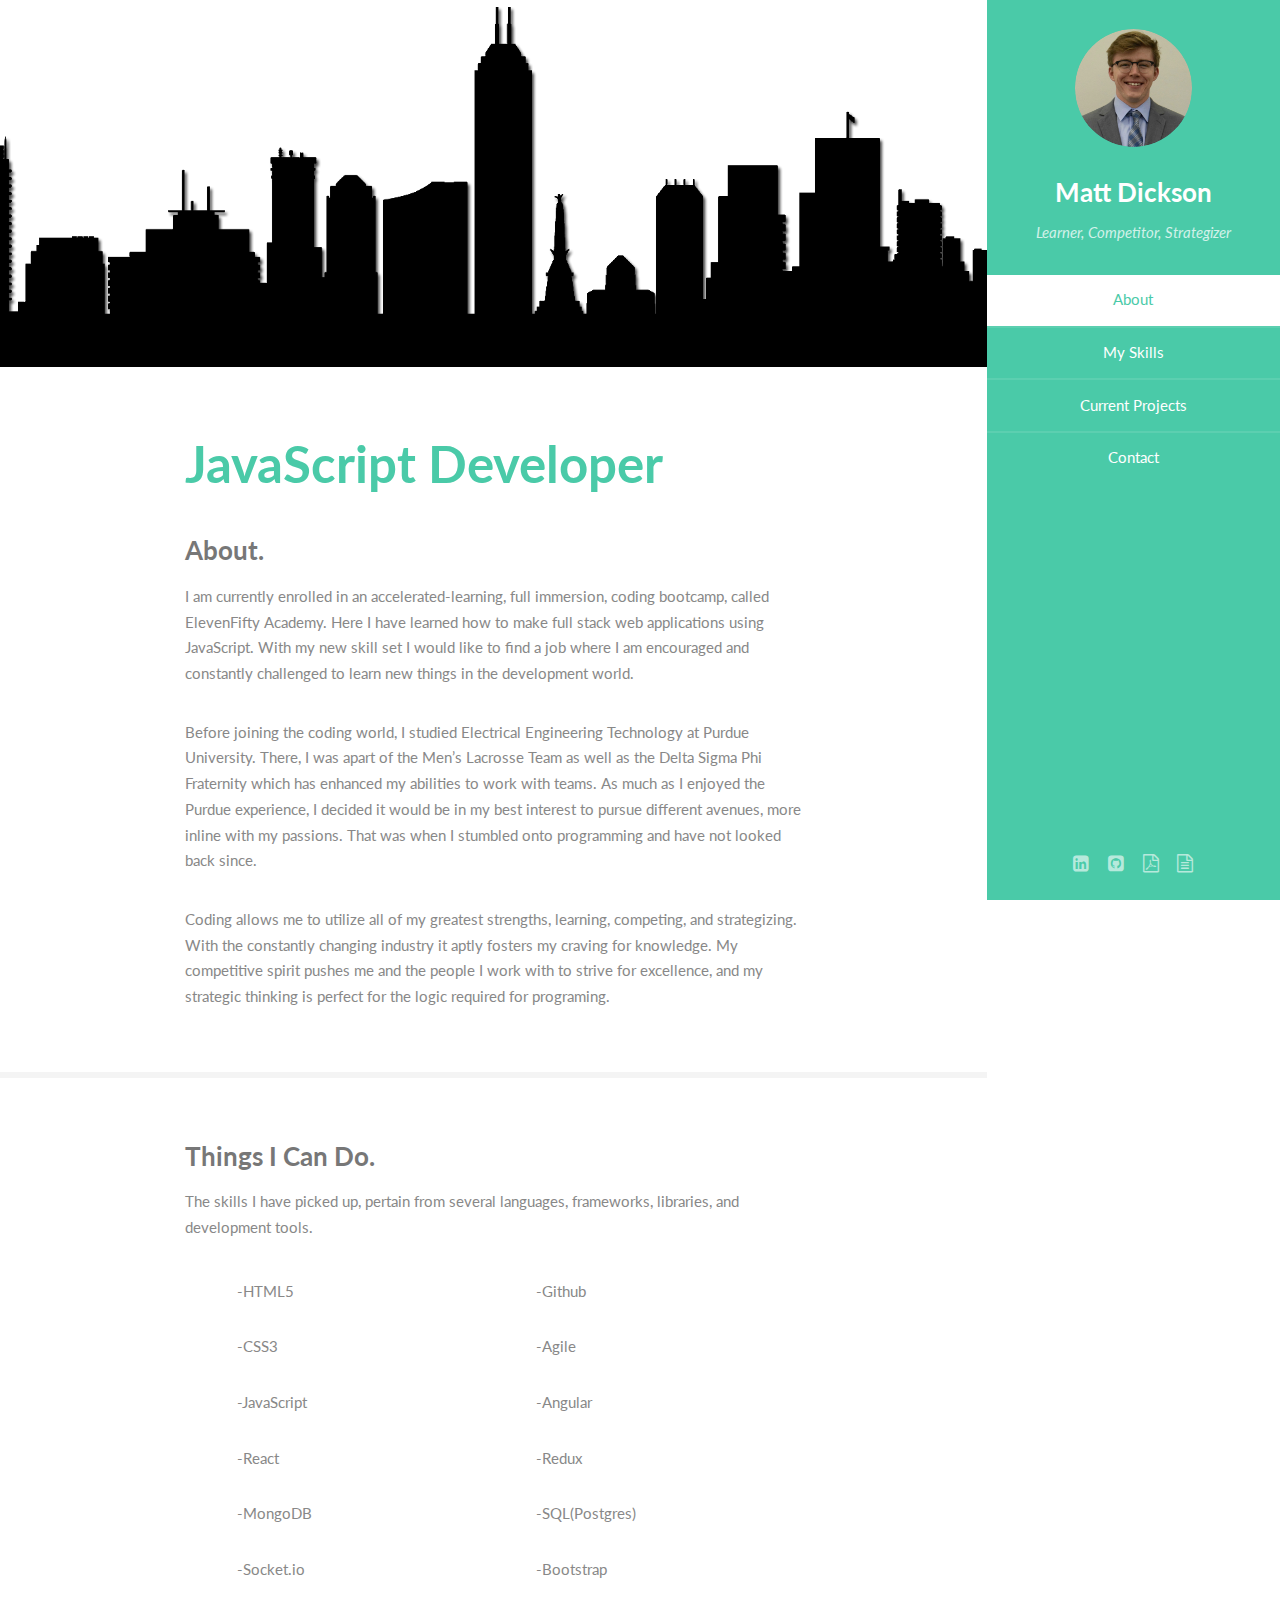
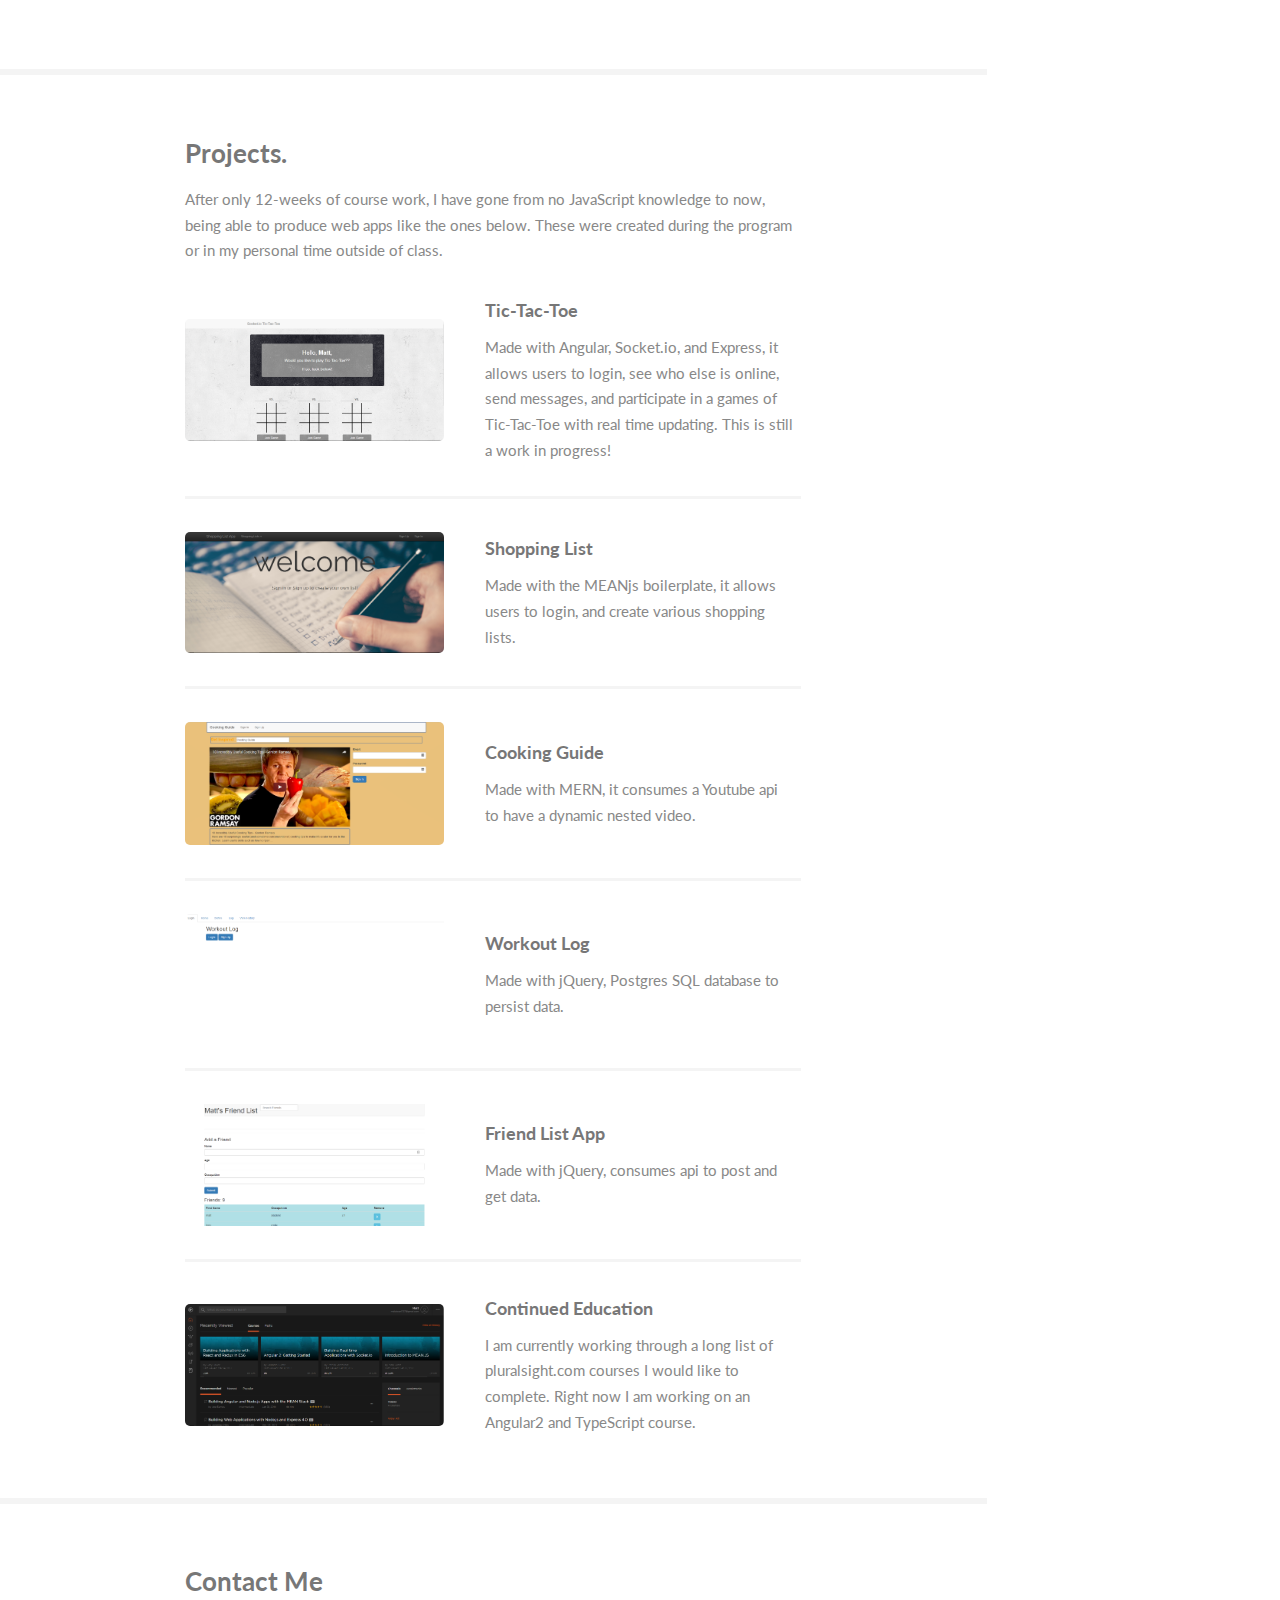
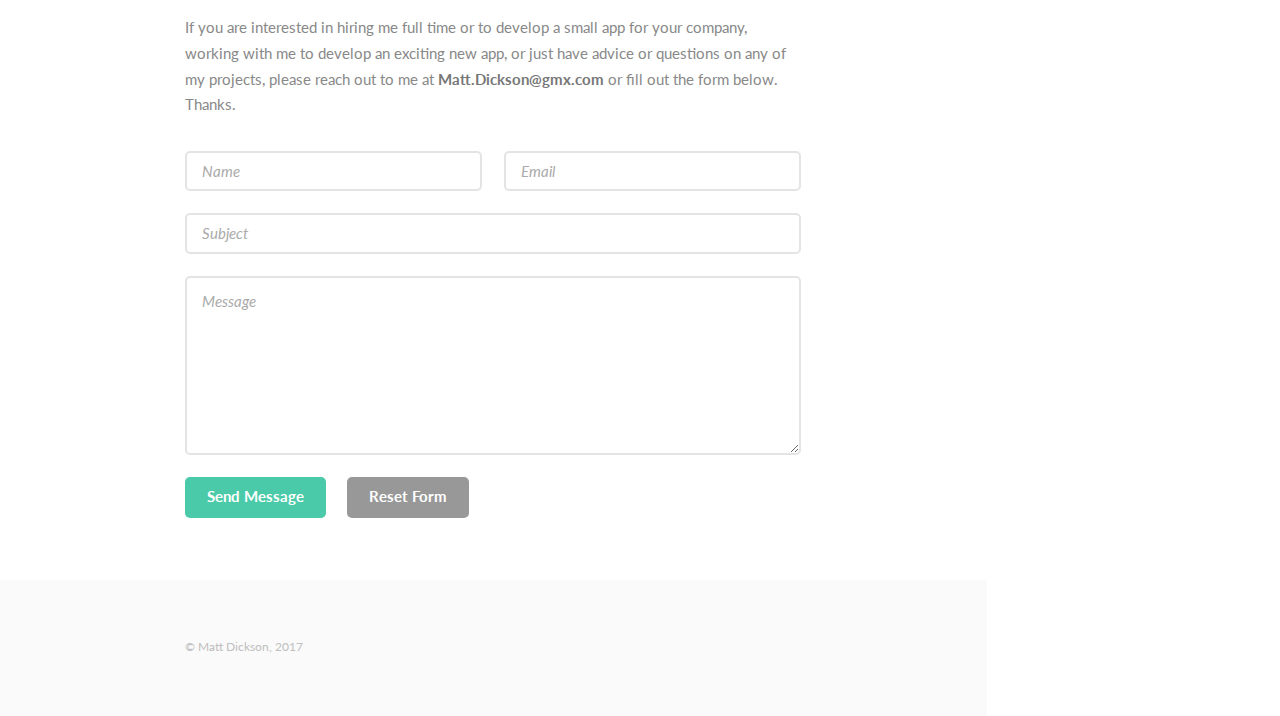
<file: index.html>
<!DOCTYPE HTML>

<html>
	<head>
		<title>Matt's Portfolio</title>
		<meta charset="utf-8" />
		<meta name="viewport" content="width=device-width, initial-scale=1" />
		<!--[if lte IE 8]><script src="assets/js/ie/html5shiv.js"></script><![endif]-->
		<link rel="stylesheet" href="assets/css/main.css" />
		<!--[if lte IE 8]><link rel="stylesheet" href="assets/css/ie8.css" /><![endif]-->
	</head>
	<body>

		<!-- Header -->
			<section id="header">
				<header>
					<span class="image avatar"><img src="img/profile4.jpg" alt="" /></span>
					<h1 id="logo"><a href="#">Matt Dickson</a></h1>
					<p>Learner, Competitor, Strategizer</p>
				</header>
				<nav id="nav">
					<ul>

						<li><a href="#one">About</a></li>
						<li><a href="#two">My Skills</a></li>
						<li><a href="#three">Current Projects</a></li>
						<li><a href="#four">Contact</a></li>

					</ul>
				</nav>
				<footer>
					<ul class="icons">
						<li><a href="https://www.linkedin.com/in/matt-dickson/" target="_blank" class="icon fa-linkedin-square"><span class="label">linkedin</span></a></li>
						<li><a href="https://github.com/dattmickson" target="_blank" class="icon fa-github-square"><span class="label">Github</span></a></li>
						<li><a href="resume/MattDicksonResume%20(1).pdf" target="_blank" class="icon fa-file-pdf-o"><span class="label">Resume</span></a></li>
						<li><a href="resume/MattDicksonDISC.pdf" target="_blank" class="icon fa-file-text-o"><span class="label">DISC</span></a></li>
					</ul>
				</footer>
			</section>

		<!-- Wrapper -->
			<div id="wrapper">

				<!-- Main -->
					<div id="main">

						<!-- One -->
							<section id="one">
								<div class="container">
									<header class="major">
										<h2>JavaScript Developer</h2>
									</header>
									<h3>About.</h3>
									<p> 
									I am currently enrolled in an accelerated-learning, full immersion, coding bootcamp, called ElevenFifty Academy. Here I have learned how to make full stack web applications using JavaScript. With my new skill set I would like to find a job where I am encouraged and constantly challenged to learn new things in the development world. 
									</p>
									<p>Before joining the coding world, I studied Electrical Engineering Technology at Purdue University. There, I was apart of the Men’s Lacrosse Team as well as the Delta Sigma Phi Fraternity which has enhanced my abilities to work with teams. As much as I enjoyed the Purdue experience, I decided it would be in my best interest to pursue different avenues, more inline with my passions. That was when I stumbled onto programming and have not looked back since. </p>
									<p>Coding allows me to utilize all of my greatest strengths, learning, competing, and strategizing. With the constantly changing industry it aptly fosters my craving for knowledge. My competitive spirit pushes me and the people I work with to strive for excellence, and my strategic thinking is perfect for the logic required for programing.  </p>
									<!-- <button class="newBtn">Resume</button><button class="newBtn">DISC</button> -->
								</div>
							</section>

						<!-- Two -->
							<section id="two">
								<div class="container">
									<h3>Things I Can Do.</h3>
									<p>The skills I have picked up, pertain from several languages, frameworks, libraries, and development tools.</p>
									<ul class="feature-icons">
										<li>-HTML5</li> 
										<li>-Github</li> <!-- class="fa-github" -->
										<li>-CSS3</li> <!-- class="fa-css3" -->
										<li>-Agile</li> <!-- class="fa-slack" -->
										<li>-JavaScript</li>
										<li>-Angular</li>
										<li>-React</li>
										<li>-Redux</li>
										<li>-MongoDB</li>
										<li>-SQL(Postgres)</li>
										<li>-Socket.io</li>
										<li>-Bootstrap</li>

									</ul>
								</div>
							</section>

						<!-- Three -->
							<section id="three">
								<div class="container">
									<h3>Projects.</h3>
									<p>After only 12-weeks of course work, I have gone from no JavaScript knowledge to now, being able to produce web apps like the ones below. These were created during the program or in my personal time outside of class.</p>
									<div class="features">
										<article>
											<a href="https://secret-castle-86154.herokuapp.com" target="_blank" class="image"><img src="img/tic-tac-toe.PNG" alt="" /></a>
											<div class="inner">
												<h4>Tic-Tac-Toe</h4>
												<p>Made with Angular, Socket.io, and Express, it allows users to login, see who else is online, send messages, and participate in a games of Tic-Tac-Toe with real time updating. This is still a work in progress!</p>
											</div>
										</article>
										<article>
											<a href="http://team-js-mta.herokuapp.com/" target="_blank" class="image"><img src="img/shoppingList.PNG" alt="" /></a>
											<div class="inner">
												<h4>Shopping List</h4>
												<p>Made with the MEANjs boilerplate, it allows users to login, and create various shopping lists.</p>
											</div>
										</article>
										<article>
											<a href="https://desolate-gorge-38515.herokuapp.com" target="_blank" class="image"><img src="img/cookingGuide.PNG" alt="" /></a>
											<div class="inner">
												<h4>Cooking Guide</h4>
												<p>Made with MERN, it consumes a Youtube api to have a dynamic nested video.</p>
											</div>
										</article>
										<!-- <article>
											<a href="store/index.html" target="_blank" class="image"><img src="img/lacrosse.jpg" alt="" /></a>
											<div class="inner">
												<h4>Store Front Design</h4>
												<p>Made with html and css only, is a wireframe template for a lacrosse equipment store.</p>
											</div>
										</article> -->
										<article>
											<a href="https://best-workout-log-everr.herokuapp.com/" target="_blank" class="image"><img src="img/workoutLog.PNG" alt="" /></a>
											<div class="inner">
												<h4>Workout Log</h4>
												<p>Made with jQuery, Postgres SQL database to persist data.</p>
											</div>
										</article>
										<article>
											<a href="http://matts-friendlistapp.herokuapp.com/" target="_blank" class="image"><img src="img/FriendListApp.PNG" alt="" /></a>
											<div class="inner">
												<h4>Friend List App</h4>
												<p>Made with jQuery, consumes api to post and get data.</p>
											</div>
										</article>
										<article>
											<a href="#" class="image"><img src="img/pluralsight.PNG" alt="" /></a>
											<div class="inner">
												<h4>Continued Education</h4>
												<p>I am currently working through a long list of pluralsight.com courses I would like to complete. Right now I am working on an Angular2 and TypeScript course.</p>
											</div>
										</article>
									</div>
								</div>
							</section>

						<!-- Four -->
							<section id="four">
								<div class="container">
									<h3>Contact Me</h3>
									<p>If you are interested in hiring me full time or to develop a small app for your company, working with me to develop an exciting new app, or just have advice or questions on any of my projects, please reach out to me at <strong>Matt.Dickson@gmx.com</strong> or fill out the form below. Thanks.</p>
									<form method="POST" action="https://formspree.io/mdickson1737@gmail.com">
										<div class="row uniform">
											<div class="6u 12u(xsmall)"><input type="text" name="name" id="name" placeholder="Name" /></div>
											<div class="6u 12u(xsmall)"><input type="email" name="email" id="email" placeholder="Email" /></div>
										</div>
										<div class="row uniform">
											<div class="12u"><input type="text" name="subject" id="subject" placeholder="Subject" /></div>
										</div>
										<div class="row uniform">
											<div class="12u"><textarea name="message" id="message" placeholder="Message" rows="6"></textarea></div>
										</div>
										<div class="row uniform">
											<div class="12u">
												<ul class="actions">
													<li><input type="submit" class="special" value="Send Message" /></li>
													<li><input type="reset" value="Reset Form" /></li>
												</ul>
											</div>
										</div>
									</form>
								</div>
							</section>
					</div>

				<!-- Footer -->
					<section id="footer">
						<div class="container">
							<ul class="copyright">
								<li>&copy; Matt Dickson, 2017</li>
							</ul>
						</div>
					</section>

			</div>

		<!-- Scripts -->
			<script src="assets/js/jquery.min.js"></script>
			<script src="assets/js/jquery.scrollzer.min.js"></script>
			<script src="assets/js/jquery.scrolly.min.js"></script>
			<script src="assets/js/skel.min.js"></script>
			<script src="assets/js/util.js"></script>
			<!--[if lte IE 8]><script src="assets/js/ie/respond.min.js"></script><![endif]-->
			<script src="assets/js/main.js"></script>

	</body>
</html>
</file>
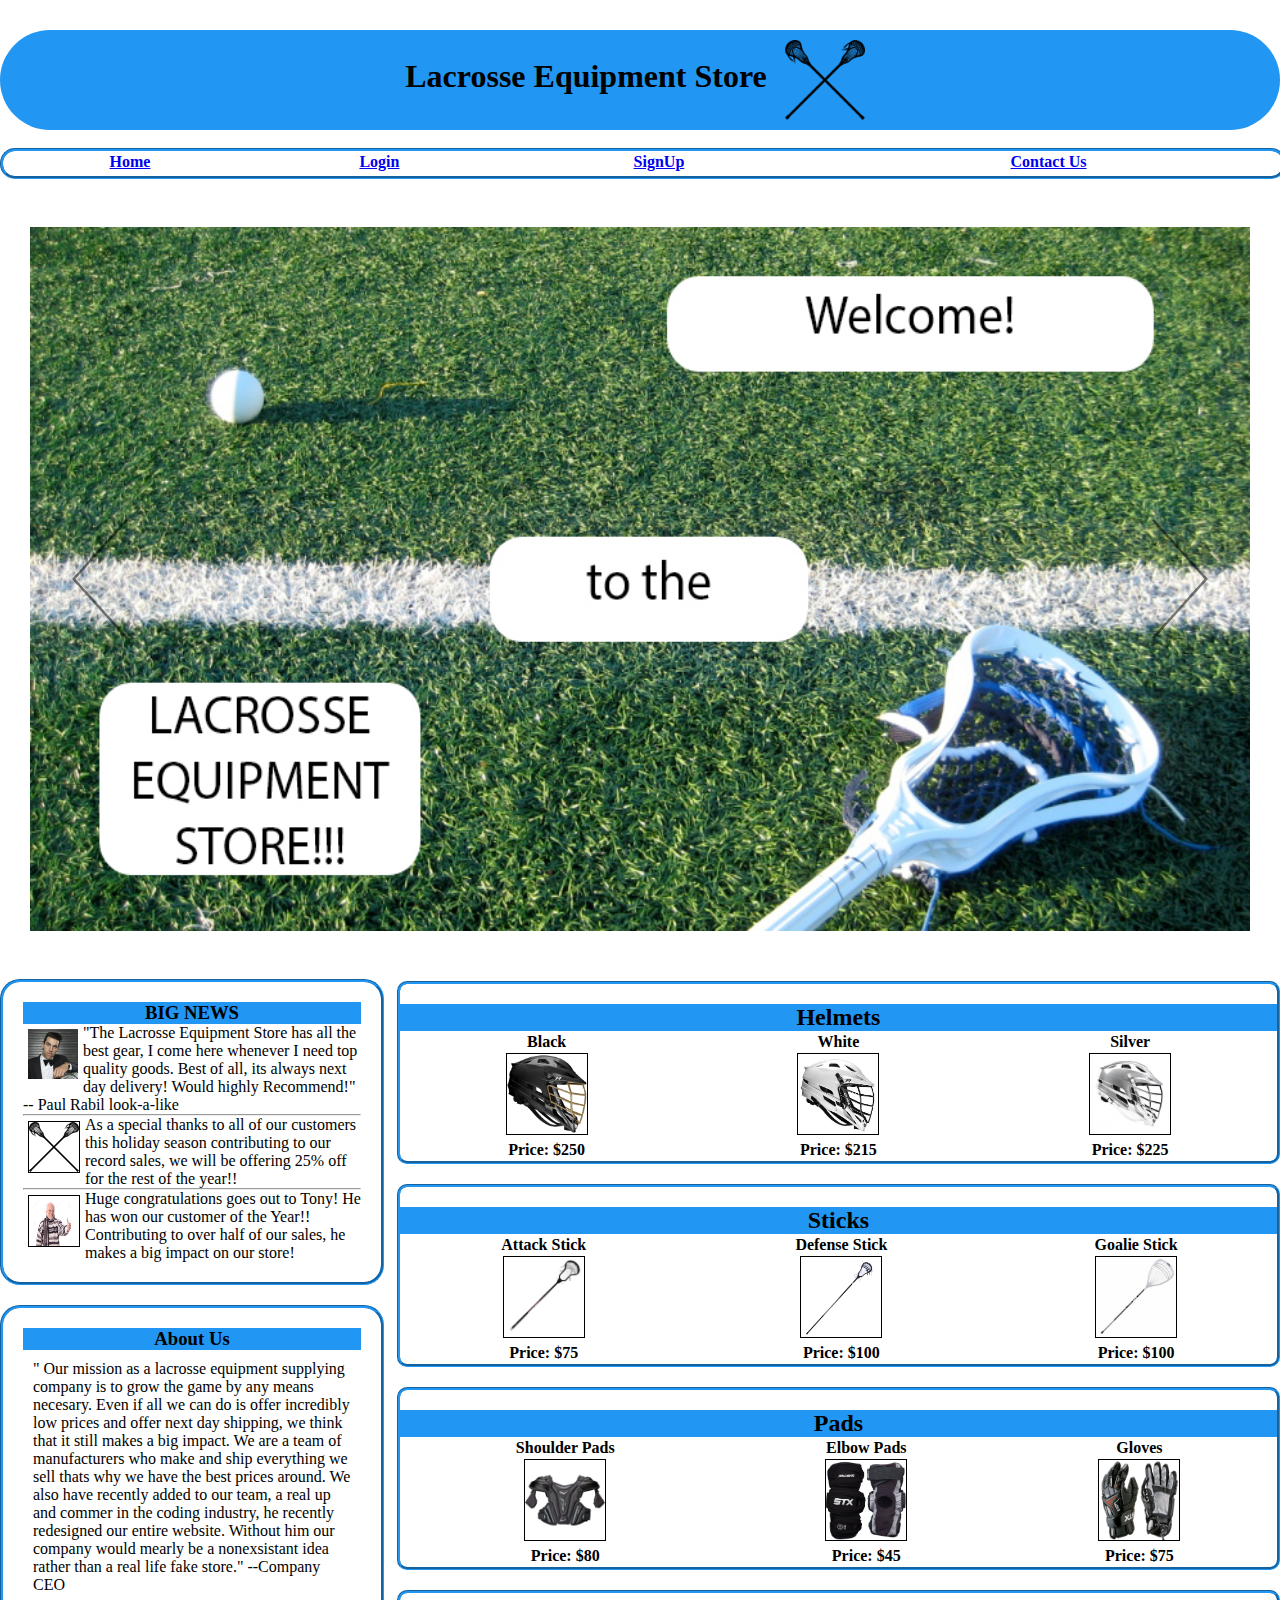
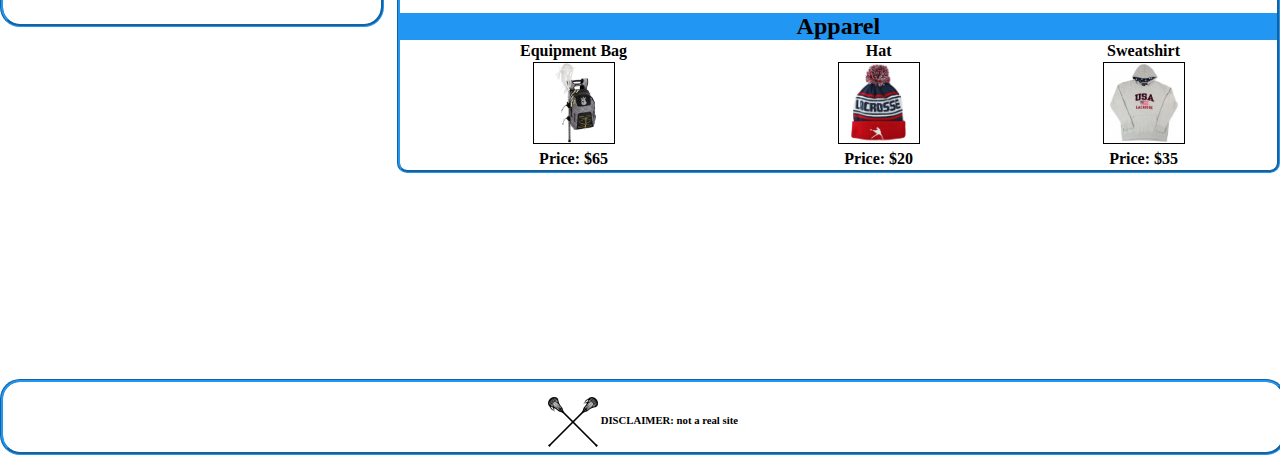
<file: store/index.html>
<!DOCTYPE html>
<html>
<head>
	
	<title>Lax Store</title>
	<link rel="stylesheet" type="text/css" href="main.css">
	<script type="text/javascript" src="js/jquery-2.1.3.min.js"></script>
    <script type="text/javascript" src="js/cycle2.js"></script>
<!-- 	<script type="text/javascript" src="index.js"></script>
 -->	
 	<!-- <script src="http://ajax.googleapis.com/ajax/libs/jquery/1.8.3/jquery.min.js"></script>
	<script src="responsiveslides.js"></script> -->

</head>
<body>
	
	<!-- banner-->
	<header id="header">
		
		<!--title-->

			<h1 id="headerName" >Lacrosse Equipment Store
				<img id="logo" src="img/logo1.png"/>
			</h1>	

	</header>

	<br/>
	<!--nav bar-->
	<nav id="nav">
		
		<table id="navTable">
			<tr>
				<th><a href="index.html">Home</a></th>
				<th><a href="pages/login.html">Login</a></th>
				<th><a href="pages/signUp.html">SignUp</a></th>
				<th><a href="pages/contact.html">Contact Us</a></th>
			</tr>
		</table>

		<!-- <div id="nav1">
			<a href="">HTML</a>
			<a href="">CSS</a>
			<a href="">JavaS</a>
			<a href="">jQuery</a>
		</div> -->
	</nav>

	<br/>

	<!--specials, roll through pictures-->
	<section id="mainArea">
		<!-- <button id="button1"></button>
		<img  id="mainPic" src="img/main.jpg" align="middle"/>
		<button id="button2"></button> -->

		<!-- <ul class="rslides">
 			<li><img src="img/1.jpg" alt=""></li>
  			<li><img src="img/2.jpg" alt=""></li>
  			<li><img src="img/3.jpg" alt=""></li>
		</ul>
 -->
 		<div id="container">
   			<div id="slideshow" class="cycle-slideshow"
		        data-cycle-fx = "fade"
		        data-cycle-speed = "600"
		        data-cycle-timeout = "3000"
		        data-cycle-pager = "#pager"
		        data-cycle-pager-template = "<a herf='#'><img src='{{src}}' height=100 width=150/>"
		        data-cycle-next = "#next"
		        data-cycle-prev = "#prev"
		        data-cycle-manual-fx = "scrollHorz"
		        data-cycle-manual-speed = "400"
		        data-cycle-pager-fx = "fade">
		        <img src="img/welcome.JPG" alt="">
		        <img src="img/field1.jpg" alt="">
		        <img src="img/hearts.jpg" alt="">
		        <img src="img/main.jpg" alt="">
		        <img src="img/goal.jpg" alt="">
    		</div>
    
    		<div id="pager"></div>
    			<img id="prev" src="img/prev1.svg"/>
    			<img id="next" src="img/next1.svg"/>
		</div>



	</section>

	<!--various items-->
	<section class="itemOptions">
		
		<!--item1-->
		<div id="headSection">
			<table id="heads">
				<caption id="tableTitle"><h2>Helmets</h2></caption>
				<tr>
					<th>Black</th>
					<th>White</th>
					<th>Silver</th>
				</tr>
				<tr>
					<th><a href=""><img  id="item1" src="img/helmet1.gif"></th></a>
					<th><a href=""><img  id="item1" src="img/helmet2.jpg"></th></a>
					<th><a href=""><img  id="item1" src="img/helmet4.jpg"></th></a>
				</tr>
				<tr>
					<th>Price: $250</th>
					<th>Price: $215</th>
					<th>Price: $225</th>
				</tr>
			</table>
		</div>

		<!--item2-->
		<div id="stickSection">
			<table id="heads">
				<caption id="tableTitle"><h2>Sticks</h2></caption>
				<tr>
					<th>Attack Stick</th>
					<th>Defense Stick</th>
					<th>Goalie Stick</th>
				</tr>
				<tr>
					<th><a href=""><img  id="item1" src="img/stick1.jpg"></th></a>
					<th><a href=""><img  id="item1" src="img/stick2.jpg"></th></a>
					<th><a href=""><img  id="item1" src="img/stick3.jpg"></th></a>
				</tr>
				<tr>
					<th>Price: $75</th>
					<th>Price: $100</th>
					<th>Price: $100</th>
				</tr>
			</table>
		</div>
		<!--item3-->
		<div id="padSection">
			<table id="heads">
				<caption id="tableTitle"><h2>Pads</h2></caption>
				<tr>
					<th>Shoulder Pads</th>
					<th>Elbow Pads</th>
					<th>Gloves</th>
				</tr>
				<tr>
					<th><a href=""><img  id="item1" src="img/pad1.jpg"></th></a>
					<th><a href=""><img  id="item1" src="img/pad2.jpg"></th></a>
					<th><a href=""><img  id="item1" src="img/pad3.jpg"></th></a>
				</tr>
				<tr>
					<th>Price: $80</th>
					<th>Price: $45</th>
					<th>Price: $75</th>
				</tr>
			</table>
		</div>
		<!--item4-->
		<div id="apparelSection">
			<table id="heads">
				<caption id="tableTitle"><h2>Apparel</h2></caption>
				<tr>
					<th>Equipment Bag</th>
					<th>Hat</th>
					<th>Sweatshirt</th>
				</tr>
				<tr>
					<th><a href=""><img  id="item1" src="img/ap3.jpg"></th></a>
					<th><a href=""><img  id="item1" src="img/ap1.jpg"></th></a>
					<th><a href=""><img  id="item1" src="img/ap2.jpg"></th></a>
				</tr>
				<tr>
					<th>Price: $65</th>
					<th>Price: $20</th>
					<th>Price: $35</th>
				</tr>
			</table>
		</div>


	</section>

	<br/>

	<!--news-->
	<article>
		
		<section id="news">
			<header id="newsHeader"><h3>BIG NEWS<h3></header>
			<div>
				<img src="img/paulRabil.jpg" id="person" align="left" />
				<p>"The Lacrosse Equipment Store has all the best gear, I come here whenever I need top quality goods. Best of all, its always next day delivery! Would highly Recommend!" 
				-- Paul Rabil look-a-like</p>
			</div>
			<hr/>
			<div>
				<img src="img/logo1.png" id="customer" align="left" />
				<p>As a special thanks to all of our customers this holiday season contributing to our record sales, we will be offering 25% off for the rest of the year!!</p>
			</div>
			<hr/>
			<div>
				<img src="img/tony.jpg" id="customer" align="left" />
				<p>Huge congratulations goes out to Tony! He has won our customer of the Year!! Contributing to over half of our sales, he makes a big impact on our store!</p>
			</div>
			
		</section>
		<section style="margin-top: 20px" id="news">
			<header id="newsHeader"><h3>About Us</h3></header>
			<div style= "margin: 10px"><p>" Our mission as a lacrosse equipment supplying company is to grow the game by any means necesary. Even if all we can do is offer incredibly low prices and offer next day shipping, we think that it still makes a big impact. We are a team of manufacturers who make and ship everything we sell thats why we have the best prices around. We also have recently added to our team, a real up and commer in the coding industry, he recently redesigned our entire website. Without him our company would mearly be a nonexsistant idea rather than a real life fake store." --Company CEO </p></div>
		</section>
	</article>





	<!--footer-->
	<footer align="bottom" id="footer">
		<h6 id="footerName"><img id="footerLogo" style="height: 50px; width: 50px;" src="img/logo1.png">
		DISCLAIMER: not a real site</h6>
	</footer>

	
<!-- js for img slide-->
	<!-- <script>
  		$(function() {
			$(".rslides").responsiveSlides({
			  auto: false,             // Boolean: Animate automatically, true or false
			  speed: 500,            // Integer: Speed of the transition, in milliseconds
			  timeout: 4000,          // Integer: Time between slide transitions, in milliseconds
			  pager: false,           // Boolean: Show pager, true or false
			  nav: true,             // Boolean: Show navigation, true or false
			  random: false,          // Boolean: Randomize the order of the slides, true or false
			  pause: false,           // Boolean: Pause on hover, true or false
			  pauseControls: true,    // Boolean: Pause when hovering controls, true or false
			  prevText: "Previous",   // String: Text for the "previous" button
			  nextText: "Next",       // String: Text for the "next" button
			  maxwidth: "",           // Integer: Max-width of the slideshow, in pixels
			  navContainer: "",       // Selector: Where controls should be appended to, default is after the 'ul'
			  manualControls: "",     // Selector: Declare custom pager navigation
			  namespace: "centered-btns",   // String: Change the default namespace used

			  before: function(){},   // Function: Before callback
			  after: function(){}     // Function: After callback
			});  		
		});
	</script> -->


</body>
</html>
</file>
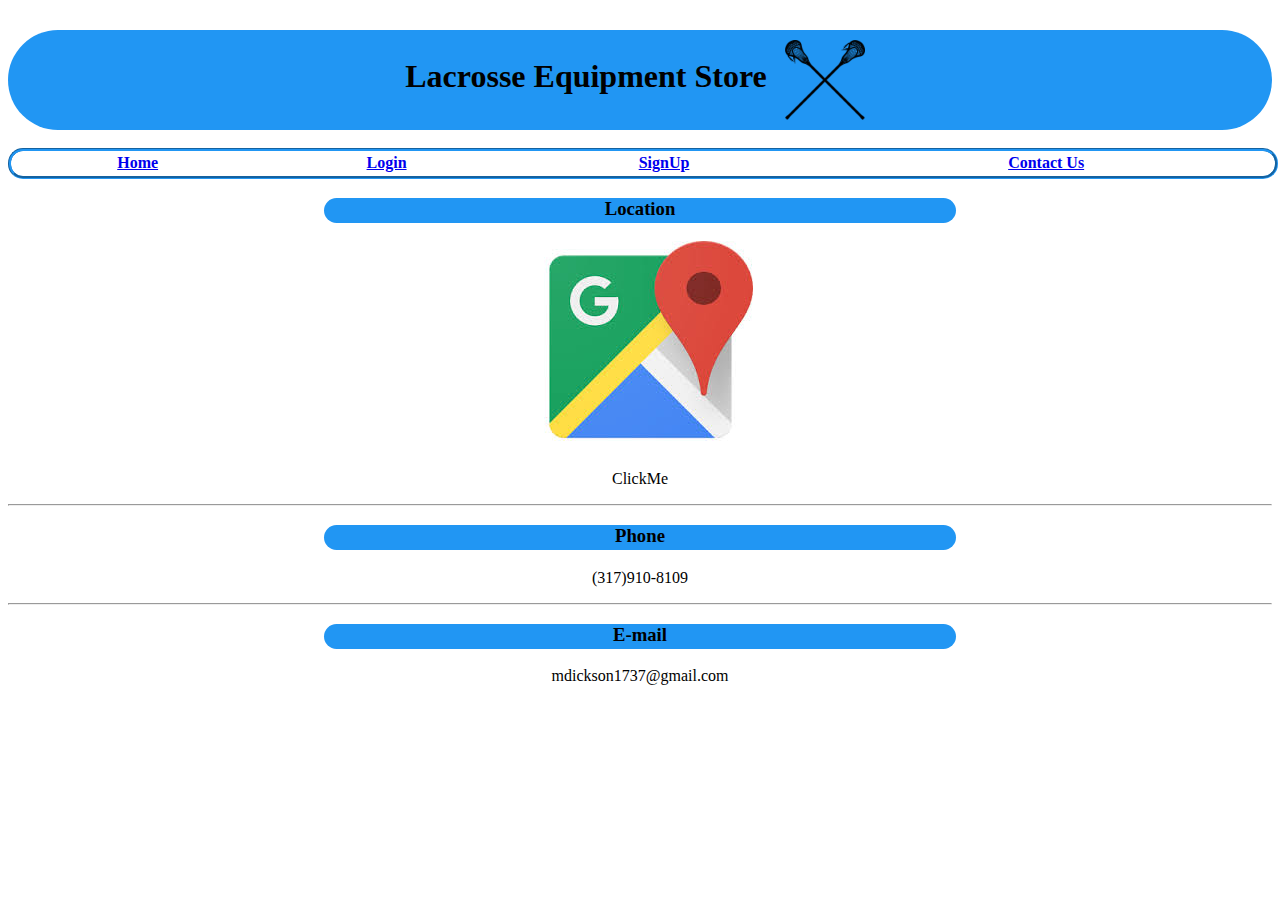
<file: pages/contact.html>
<!DOCTYPE html>
<html>
<head>
	<title>Login</title>
	<link rel="stylesheet" type="text/css" href="contact.css">
</head>
<body>
	<header id="header">
		
		<!--title-->

			<h1 id="headerName" >Lacrosse Equipment Store
				<img id="logo" src="../img/logo1.png"/>
			</h1>	

	</header>

	<br/>
	<!--nav bar-->
	<nav id="nav">
		
		<table id="navTable">
			<tr>
				<th><a href="../index.html">Home</a></th>
				<th><a href="login.html">Login</a></th>
				<th><a href="signUp.html">SignUp</a></th>
				<th><a href="contact.html">Contact Us</a></th>
			</tr>
		</table>

		<!-- <div id="nav1">
			<a href="">HTML</a>
			<a href="">CSS</a>
			<a href="">JavaS</a>
			<a href="">jQuery</a>
		</div> -->
	</nav>

	<div align="center">
		<h3 id="contactHeader">Location</h3>
		<figure>
			<a href="https://www.google.com/maps/place/Launch+Fishers/@39.9667661,-86.0108277,17z/data=!3m1!4b1!4m5!3m4!1s0x8814b386f02e1463:0x7393a4a1e00757ec!8m2!3d39.966762!4d-86.008639"><img src="../img/maps.jpg"></a>
			<figcaption align="center">ClickMe</figcaption>
		</figure>
	</div>
	<hr>
	<div align="center">
		<h3 id="contactHeader">Phone</h3>
		<p>(317)910-8109</p>
	</div>
	<hr>
	<div align="center">
		<h3 id="contactHeader">E-mail</h3>
		<p>mdickson1737@gmail.com</p>
	</div>



</body>
</html>
</file>
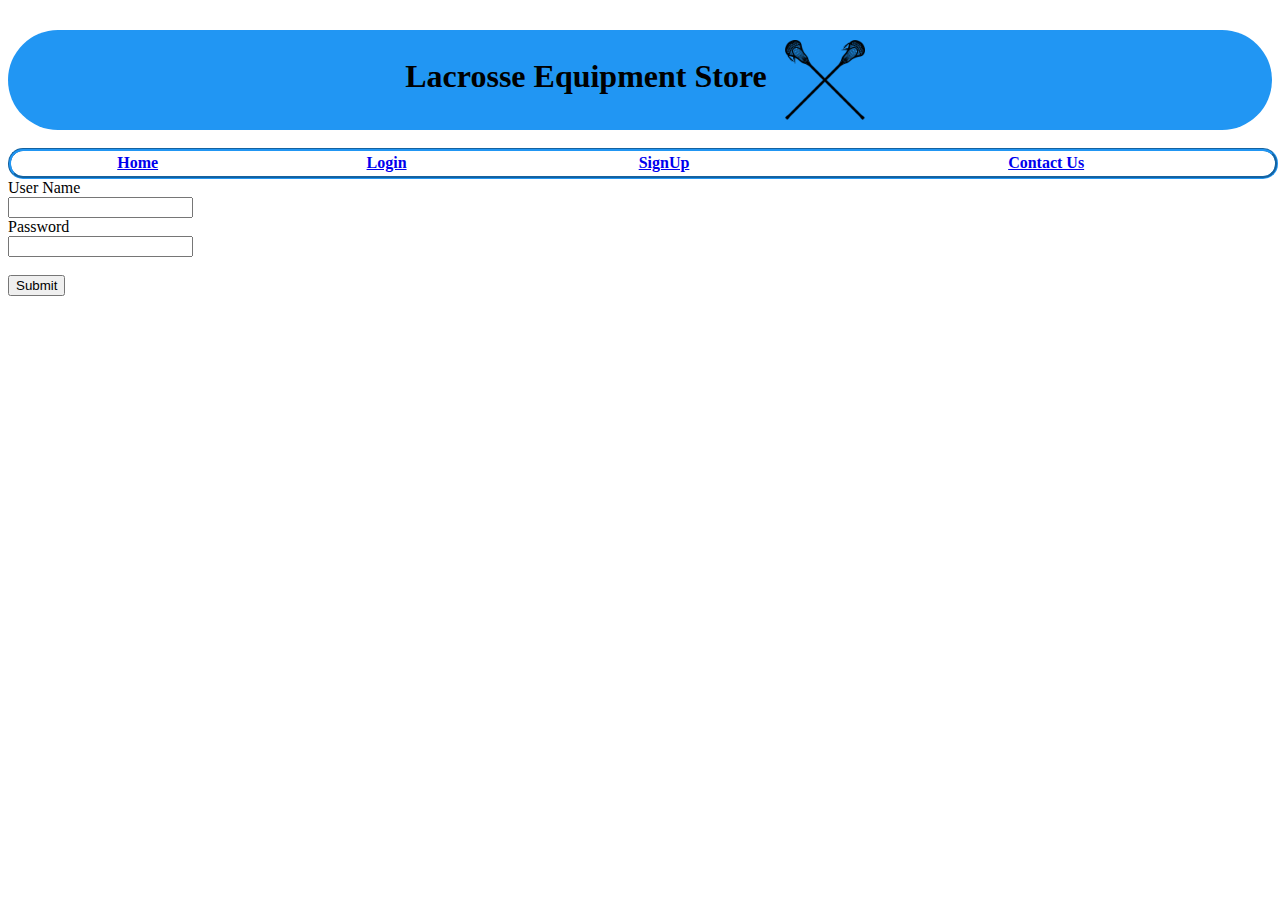
<file: pages/login.html>
<!DOCTYPE html>
<html>
<head>
	<title>Login</title>
	<link rel="stylesheet" type="text/css" href="login.css">
	<meta charset="UTF-8">
    <title>Slideshow</title>
    <script type="text/javascript" src="../js/jquery-2.1.3.min.js"></script>
    <script type="text/javascript" src="../js/cycle2.js"></script>

</head>
<body>
	<header id="header">
		
		<!--title-->

			<h1 id="headerName" >Lacrosse Equipment Store
				<img id="logo" src="../img/logo1.png"/>
			</h1>	

	</header>

	<br/>
	<!--nav bar-->
	<nav id="nav">
		
		<table id="navTable">
			<tr>
				<th><a href="../index.html">Home</a></th>
				<th><a href="login.html">Login</a></th>
				<th><a href="signUp.html">SignUp</a></th>
				<th><a href="contact.html">Contact Us</a></th>
			</tr>
		</table>

		<!-- <div id="nav1">
			<a href="">HTML</a>
			<a href="">CSS</a>
			<a href="">JavaS</a>
			<a href="">jQuery</a>
		</div> -->
	</nav>

	<!--sign up-->
	<form>
		<label>User Name</label>
		<br/>
		<input id="userName" type="text" name="userName">
		<br/>
		<label>Password</label>
		<br/>
		<input id="password" type="text" name="password">
	</form>
	<br/>
	<button id="submit" onclick="wrong()">Submit</button>
	<script>
		function wrong() {
			alert("We do not recognize this user name or password, please try again")
		}
	</script>

<!--SLider-->
<!-- <div id="container">
    <div id="slideshow" class="cycle-slideshow"
        data-cycle-fx = "fade"
        data-cycle-speed = "600"
        data-cycle-timeout = "3000"
        data-cycle-pager = "#pager"
        data-cycle-pager-template = "<a herf='#'><img src='{{src}}' height=100 width=150/>"
        data-cycle-next = "#next"
        data-cycle-prev = "#prev"
        data-cycle-manual-fx = "scrollHorz"
        data-cycle-manual-speed = "400"
        data-cycle-pager-fx = "fade">
        <img src="../img/back.jpg" alt="">
        <img src="../img/Awesome%20Mountain.jpeg" alt="">
        <img src="../img/Beige%20Lake%20Mt.jpg" alt="">
        <img src="../img/keys.jpg" alt="">
    </div>
    
    <div id="pager"></div>
    <img id="prev" src="../img/prev1.svg"/>
    <img id="next" src="../img/next1.svg"/>
</div> -->


</body>
</html>
</file>
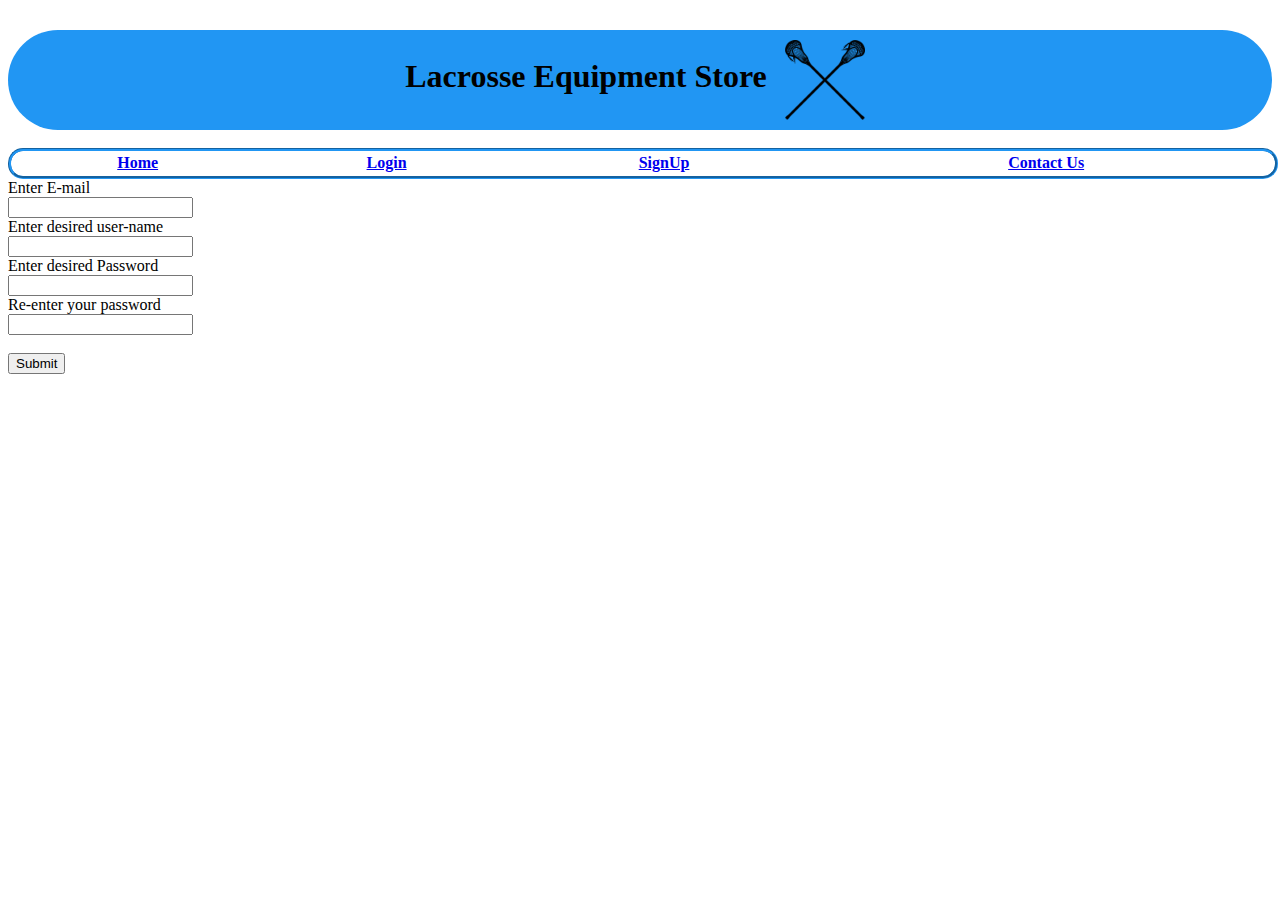
<file: pages/signUp.html>
<!DOCTYPE html>
<html>
<head>
	<title>Login</title>
	<link rel="stylesheet" type="text/css" href="signUp.css">
</head>
<body>
	<header id="header">
		
		<!--title-->

			<h1 id="headerName" >Lacrosse Equipment Store
				<img id="logo" src="../img/logo1.png"/>
			</h1>	

	</header>

	<br/>
	<!--nav bar-->
	<nav id="nav">
		
		<table id="navTable">
			<tr>
				<th><a href="../index.html">Home</a></th>
				<th><a href="login.html">Login</a></th>
				<th><a href="signUp.html">SignUp</a></th>
				<th><a href="contact.html">Contact Us</a></th>
			</tr>
		</table>

		<!-- <div id="nav1">
			<a href="">HTML</a>
			<a href="">CSS</a>
			<a href="">JavaS</a>
			<a href="">jQuery</a>
		</div> -->
	</nav>

	<form>
		<label>Enter E-mail</label>
		<br/>
		<input id="email" type="text" name="email">
		<br/>
		<label>Enter desired user-name</label>
		<br/>
		<input id="userName" type="text" name="userName">
		<br/>
		<label> Enter desired Password</label>
		<br/>
		<input id="password" type="text" name="password">
		<br/>
		<label>Re-enter your password</label>
		<br/>
		<input id="password2" type="text" name="passowrd2">
	</form>
	<br/>
	<button id="submit" onclick="welcome()">Submit</button>
	<script>
		function welcome() {
			var email = document.getElementById("email").value;
			var userName = document.getElementById("userName").value;
			var password = document.getElementById("password").value;
			var password2 = document.getElementById("password2").value;
			if(email === "" || userName === "" || password === "" || password2 === "") {
				alert("Please complete the entire form before submitting");
			} else if (password !== password2) {
				alert("Your passwords do not match, please try again");
			} else {
				alert("Welcome to our website '" + userName + "', have fun shopping!");
			}
		}
	</script>

</body>
</html>
</file>
<file: assets/css/ie8.css>
/*
	Read Only by HTML5 UP
	html5up.net | @ajlkn
	Free for personal and commercial use under the CCA 3.0 license (html5up.net/license)
*/

/* Basic */

	code,
	input[type="text"],
	input[type="password"],
	input[type="email"],
	select,
	textarea,
	.box,
	.image,
	.image img,
	input[type="submit"],
	input[type="reset"],
	input[type="button"],
	.button {
		position: relative;
		-ms-behavior: url("assets/js/ie/PIE.htc");
	}

/* Form */

	input[type="text"],
	input[type="password"],
	input[type="email"],
	select {
		line-height: 2.75em;
	}

	input[type="checkbox"],
	input[type="radio"] {
		-moz-appearance: normal;
		-webkit-appearance: normal;
		-ms-appearance: normal;
		appearance: normal;
	}

		input[type="checkbox"] + label,
		input[type="radio"] + label {
			padding: 0 0 0 1.5em;
		}

			input[type="checkbox"] + label:before,
			input[type="radio"] + label:before {
				display: none;
			}

/* Button */

	input[type="submit"].alt,
	input[type="reset"].alt,
	input[type="button"].alt,
	.button.alt {
		border: solid 2px #e4e4e4;
	}
</file>
<file: store/main.css>
#header{
	background-color: #2196F3;
	width: 100%;
	height: 100px;
	border-radius: 50px;
}
#headerName {
	color: black;
	text-align: center;	
	margin-top: 30px;
}
#logo {
	width: 80px;
	height: 80px;
	margin: 10px;
	vertical-align: middle;
}
#nav {
	width:100%;
	height: 25px;
	text-align: center;
	border-style: groove;
	border-color: #2196F3;
	border-radius: 15px;
}
#navTable{
  width:100%;
}
#mainArea {
  margin: 30px;
}
/*#mainPic {
	width: 80%;
}*/

/*Slides attempt 2!*/
* {
    margin: 0;
    padding: 0;
    }
    #container {
        width: 100%;
        height: 704px;
        position: relative;
        overflow: hidden;
        background: #ff00ff;
    }
    #slideshow {
        height: 100%;
        width: 100%;
    }
    #slideshow img {
        height: 100%;
        width: 100%;
    }
    #pager {
        height: 120px;
        width: 100%;
        position: absolute;
        bottom: 5%;
        background: rgba(0,0,0,.5);
        z-index: 1000;
        opacity: 0;
        transition: all 0.3s ease-in-out 0s;
        text-align: center;
    }
    #pager:hover {
       opacity: 1;
    }    
    
    #prev {
        height: 120px;
        width: 120px;
        position: absolute;
        top: 0;
        bottom: 0;
        left:0;
        margin: auto 10px;
        z-index: 1000;
    }
     #next {
        height: 120px;
        width: 120px;
        position: absolute;
        top: 0;
        bottom: 0;
        right:0;
        margin: auto 10px;
        z-index: 1000;
    }
     #pager img {
        margin: 10px 5px;
        opacity: 0.3;
        transition: all .3s ease-in-out 0s;
    }
     #pager img:hover {
        opacity: 1;
        transform: scale(1.05);
        z-index: 100;
     }
/*-----------------------------*/

.itemOptions{
  float: right;
  width:69%;
}
#heads{
  width:100%;
}
#headSection, #stickSection, #padSection, #apparelSection {
  border-style: groove;
  border-color: #2196F3;
  margin-top: 20px;
  border-radius: 10px;
  padding-top: 20px;
}
#item1{
  width: 80px;
  height: 80px;
  border-color: black;
  border-style: groove;
  border-width: 1px;
}
#tableTitle{
  background-color: #2196F3;
  width: 100%;
}

article{
  width: 30%;
  float: left;
}
#news {
	border-style: groove;
	border-color: #2196F3;
	border-radius: 20px;
  padding: 20px;
/*	width: 30%;
	float: left;
	margin: 0px 0px 200px 0px;*/
}
#newsHeader {
	background-color: #2196F3;
	color: black;
	text-align: center;
}
#footer{
	clear: both;
	width:100%;
	border-style: groove;
	border-color: #2196F3;
	border-radius: 20px;
	height: 70px;
  margin-top: 1000px;
 
	/*position: fixed;*/
	/*bottom: 0;*/
}
#footerName{
  color: black;
  text-align: center;
  margin-top: 15px;

}
#footerLogo{
  vertical-align: middle;
}
#person{
	width: 50px;
	height: 50px;
  margin: 5px;
  border: black;
}
#customer {
	width: 50px;
	height: 50px;
  margin: 5px;
  border: black;
  border-style: groove;
  border-width:1px;

}

/*jquery attempt 
.rslides {
  position: relative;
  list-style: none;
  overflow: hidden;
  width: 100%;
  padding: 0;
  margin: 0;
  }

.rslides li {
  -webkit-backface-visibility: hidden;
  position: absolute;
  display: none;
  width: 100%;
  left: 0;
  top: 0;
  }

.rslides li:first-child {
  position: relative;
  display: block;
  float: left;
  }

.rslides img {
  display: block;
  height: auto;
  float: left;
  width: 80%;
  border: 0;
  }
.centered-btns_nav {
  z-index: 3;
  position: absolute;
  -webkit-tap-highlight-color: rgba(0,0,0,0);
  top: 50%;
  left: 0;
  opacity: 0.7;
  text-indent: -9999px;
  overflow: hidden;
  text-decoration: none;
  height: 61px;
  width: 38px;
  background: transparent-red;
  margin-top: -45px;
  }
.centered-btns_nav:active {
  opacity: 1.0;
  }

.centered-btns_nav.next {
  left: auto;
  background-position: right top;
  right: 0;
  }
  .centered-btns_nav: focus{
  	outline: none;
  }
  .centered-btns_tabs{
  	margin-top:10px;
  	text-align:center;
  }
  .centered-btns_tabs li{
  	 display: inline;
  float: none;
  _float: left;
  *float: left;
  margin-right: 5px;
  }
.centered-btns_tabs a{
	text-indent: -9999px;
  overflow: hidden;
  -webkit-border-radius: 15px;
  -moz-border-radius: 15px;
  border-radius: 15px;
  background: #ccc;
  background: rgba(0,0,0, .2);
  display: inline-block;
  _display: block;
  *display: block;
  -webkit-box-shadow: inset 0 0 2px 0 rgba(0,0,0,.3);
  -moz-box-shadow: inset 0 0 2px 0 rgba(0,0,0,.3);
  box-shadow: inset 0 0 2px 0 rgba(0,0,0,.3);
  width: 9px;
  height: 9px;
}
.centered-btns_here a{
	background: #222;
  background: rgba(0,0,0, .8);
}*/
</file>
<file: pages/contact.css>
#header{
	background-color: #2196F3;
	width: 100%;
	height: 100px;
	border-radius: 50px;
}
#headerName {
	color: black;
	text-align: center;	
	margin-top: 30px;
}
#logo {
	width: 80px;
	height: 80px;
	margin: 10px;
	vertical-align: middle;
}
#nav {
	width:100%;
	height: 25px;
	text-align: center;
	border-style: groove;
	border-color: #2196F3;
	border-radius: 15px;
}
#navTable{
  width:100%;
}
#contactHeader {
	width: 50%;
	height: 25px;
	background-color: #2196F3;
	border-radius: 15px;
}
</file>
<file: pages/login.css>
#header{
	background-color: #2196F3;
	width: 100%;
	height: 100px;
	border-radius: 50px;
}
#headerName {
	color: black;
	text-align: center;	
	margin-top: 30px;
}
#logo {
	width: 80px;
	height: 80px;
	margin: 10px;
	vertical-align: middle;
}
#nav {
	width:100%;
	height: 25px;
	text-align: center;
	border-style: groove;
	border-color: #2196F3;
	border-radius: 15px;
}
#navTable{
  width:100%;
}

/*slider attempt 2!!

* {
    margin: 0;
    padding: 0;
    }
    #container {
        width: 100%;
        height: 704px;
        position: relative;
        overflow: hidden;
        background: #ff00ff;
    }
    #slideshow {
        height: 100%;
        width: 100%;
    }
    #slideshow img {
        height: 100%;
        width: 100%;
    }
    #pager {
        height: 120px;
        width: 100%;
        position: absolute;
        bottom: 5%;
        background: rgba(0,0,0,.5);
        z-index: 1000;
        opacity: 0;
        transition: all 0.3s ease-in-out 0s;
        text-align: center;
    }
    #pager:hover {
       opacity: 1;
    }    
    
    #prev {
        height: 120px;
        width: 120px;
        position: absolute;
        top: 0;
        bottom: 0;
        left:0;
        margin: auto 10px;
        z-index: 1000;
    }
     #next {
        height: 120px;
        width: 120px;
        position: absolute;
        top: 0;
        bottom: 0;
        right:0;
        margin: auto 10px;
        z-index: 1000;
    }
     #pager img {
        margin: 10px 5px;
        opacity: 0.3;
        transition: all .3s ease-in-out 0s;
    }
     #pager img:hover {
        opacity: 1;
        transform: scale(1.05);
        z-index: 100;
     }*/
</file>
<file: pages/signUp.css>
#header{
	background-color: #2196F3;
	width: 100%;
	height: 100px;
	border-radius: 50px;
}
#headerName {
	color: black;
	text-align: center;	
	margin-top: 30px;
}
#logo {
	width: 80px;
	height: 80px;
	margin: 10px;
	vertical-align: middle;
}
#nav {
	width:100%;
	height: 25px;
	text-align: center;
	border-style: groove;
	border-color: #2196F3;
	border-radius: 15px;
}
#navTable{
  width:100%;
}
</file>
<file: assets/css/main.css>
@import url("font-awesome.min.css");
@import url("https://fonts.googleapis.com/css?family=Lato:400,400italic,700,700italic|Source+Code+Pro:400");

/*
	Read Only by HTML5 UP
	html5up.net | @ajlkn
	Free for personal and commercial use under the CCA 3.0 license (html5up.net/license)
*/

/* Reset */

	html, body, div, span, applet, object, iframe, h1, h2, h3, h4, h5, h6, p, blockquote, pre, a, abbr, acronym, address, big, cite, code, del, dfn, em, img, ins, kbd, q, s, samp, small, strike, strong, sub, sup, tt, var, b, u, i, center, dl, dt, dd, ol, ul, li, fieldset, form, label, legend, table, caption, tbody, tfoot, thead, tr, th, td, article, aside, canvas, details, embed, figure, figcaption, footer, header, hgroup, menu, nav, output, ruby, section, summary, time, mark, audio, video {
		margin: 0;
		padding: 0;
		border: 0;
		font-size: 100%;
		font: inherit;
		vertical-align: baseline;
	}

	article, aside, details, figcaption, figure, footer, header, hgroup, menu, nav, section {
		display: block;
	}

	body {
		line-height: 1;
	}

	ol, ul {
		list-style: none;
	}

	blockquote, q {
		quotes: none;
	}

	blockquote:before, blockquote:after, q:before, q:after {
		content: '';
		content: none;
	}

	table {
		border-collapse: collapse;
		border-spacing: 0;
	}

	body {
		-webkit-text-size-adjust: none;
	}

/* Box Model */

	*, *:before, *:after {
		-moz-box-sizing: border-box;
		-webkit-box-sizing: border-box;
		box-sizing: border-box;
	}

/* Containers */

	.container {
		margin-left: auto;
		margin-right: auto;
	}

	.container.\31 25\25 {
		width: 100%;
		max-width: 56.25em;
		min-width: 45em;
	}

	.container.\37 5\25 {
		width: 33.75em;
	}

	.container.\35 0\25 {
		width: 22.5em;
	}

	.container.\32 5\25 {
		width: 11.25em;
	}

	.container {
		width: 45em;
	}

	@media screen and (max-width: 1680px) {

		.container.\31 25\25 {
			width: 100%;
			max-width: 56.25em;
			min-width: 45em;
		}

		.container.\37 5\25 {
			width: 33.75em;
		}

		.container.\35 0\25 {
			width: 22.5em;
		}

		.container.\32 5\25 {
			width: 11.25em;
		}

		.container {
			width: 45em;
		}

	}

	@media screen and (max-width: 1280px) {

		.container.\31 25\25 {
			width: 100%;
			max-width: 52.5em;
			min-width: 42em;
		}

		.container.\37 5\25 {
			width: 31.5em;
		}

		.container.\35 0\25 {
			width: 21em;
		}

		.container.\32 5\25 {
			width: 10.5em;
		}

		.container {
			width: 42em;
		}

	}

	@media screen and (max-width: 1024px) {

		.container.\31 25\25 {
			width: 100%;
			max-width: 106.25%;
			min-width: 85%;
		}

		.container.\37 5\25 {
			width: 63.75%;
		}

		.container.\35 0\25 {
			width: 42.5%;
		}

		.container.\32 5\25 {
			width: 21.25%;
		}

		.container {
			width: 85% !important;
		}

	}

	@media screen and (max-width: 736px) {

		.container.\31 25\25 {
			width: 100%;
			max-width: 112.5%;
			min-width: 90%;
		}

		.container.\37 5\25 {
			width: 67.5%;
		}

		.container.\35 0\25 {
			width: 45%;
		}

		.container.\32 5\25 {
			width: 22.5%;
		}

		.container {
			width: 90% !important;
		}

	}

	@media screen and (max-width: 480px) {

		.container.\31 25\25 {
			width: 100%;
			max-width: 112.5%;
			min-width: 90%;
		}

		.container.\37 5\25 {
			width: 67.5%;
		}

		.container.\35 0\25 {
			width: 45%;
		}

		.container.\32 5\25 {
			width: 22.5%;
		}

		.container {
			width: 90% !important;
		}

	}

/* Grid */

	.row {
		border-bottom: solid 1px transparent;
		-moz-box-sizing: border-box;
		-webkit-box-sizing: border-box;
		box-sizing: border-box;
	}

	.row > * {
		float: left;
		-moz-box-sizing: border-box;
		-webkit-box-sizing: border-box;
		box-sizing: border-box;
	}

	.row:after, .row:before {
		content: '';
		display: block;
		clear: both;
		height: 0;
	}

	.row.uniform > * > :first-child {
		margin-top: 0;
	}

	.row.uniform > * > :last-child {
		margin-bottom: 0;
	}

	.row.\30 \25 > * {
		padding: 0 0 0 0em;
	}

	.row.\30 \25 {
		margin: 0 0 -1px 0em;
	}

	.row.uniform.\30 \25 > * {
		padding: 0em 0 0 0em;
	}

	.row.uniform.\30 \25 {
		margin: 0em 0 -1px 0em;
	}

	.row > * {
		padding: 0 0 0 2em;
	}

	.row {
		margin: 0 0 -1px -2em;
	}

	.row.uniform > * {
		padding: 2em 0 0 2em;
	}

	.row.uniform {
		margin: -2em 0 -1px -2em;
	}

	.row.\32 00\25 > * {
		padding: 0 0 0 4em;
	}

	.row.\32 00\25 {
		margin: 0 0 -1px -4em;
	}

	.row.uniform.\32 00\25 > * {
		padding: 4em 0 0 4em;
	}

	.row.uniform.\32 00\25 {
		margin: -4em 0 -1px -4em;
	}

	.row.\31 50\25 > * {
		padding: 0 0 0 3em;
	}

	.row.\31 50\25 {
		margin: 0 0 -1px -3em;
	}

	.row.uniform.\31 50\25 > * {
		padding: 3em 0 0 3em;
	}

	.row.uniform.\31 50\25 {
		margin: -3em 0 -1px -3em;
	}

	.row.\35 0\25 > * {
		padding: 0 0 0 1em;
	}

	.row.\35 0\25 {
		margin: 0 0 -1px -1em;
	}

	.row.uniform.\35 0\25 > * {
		padding: 1em 0 0 1em;
	}

	.row.uniform.\35 0\25 {
		margin: -1em 0 -1px -1em;
	}

	.row.\32 5\25 > * {
		padding: 0 0 0 0.5em;
	}

	.row.\32 5\25 {
		margin: 0 0 -1px -0.5em;
	}

	.row.uniform.\32 5\25 > * {
		padding: 0.5em 0 0 0.5em;
	}

	.row.uniform.\32 5\25 {
		margin: -0.5em 0 -1px -0.5em;
	}

	.\31 2u, .\31 2u\24 {
		width: 100%;
		clear: none;
		margin-left: 0;
	}

	.\31 1u, .\31 1u\24 {
		width: 91.6666666667%;
		clear: none;
		margin-left: 0;
	}

	.\31 0u, .\31 0u\24 {
		width: 83.3333333333%;
		clear: none;
		margin-left: 0;
	}

	.\39 u, .\39 u\24 {
		width: 75%;
		clear: none;
		margin-left: 0;
	}

	.\38 u, .\38 u\24 {
		width: 66.6666666667%;
		clear: none;
		margin-left: 0;
	}

	.\37 u, .\37 u\24 {
		width: 58.3333333333%;
		clear: none;
		margin-left: 0;
	}

	.\36 u, .\36 u\24 {
		width: 50%;
		clear: none;
		margin-left: 0;
	}

	.\35 u, .\35 u\24 {
		width: 41.6666666667%;
		clear: none;
		margin-left: 0;
	}

	.\34 u, .\34 u\24 {
		width: 33.3333333333%;
		clear: none;
		margin-left: 0;
	}

	.\33 u, .\33 u\24 {
		width: 25%;
		clear: none;
		margin-left: 0;
	}

	.\32 u, .\32 u\24 {
		width: 16.6666666667%;
		clear: none;
		margin-left: 0;
	}

	.\31 u, .\31 u\24 {
		width: 8.3333333333%;
		clear: none;
		margin-left: 0;
	}

	.\31 2u\24 + *,
	.\31 1u\24 + *,
	.\31 0u\24 + *,
	.\39 u\24 + *,
	.\38 u\24 + *,
	.\37 u\24 + *,
	.\36 u\24 + *,
	.\35 u\24 + *,
	.\34 u\24 + *,
	.\33 u\24 + *,
	.\32 u\24 + *,
	.\31 u\24 + * {
		clear: left;
	}

	.\-11u {
		margin-left: 91.66667%;
	}

	.\-10u {
		margin-left: 83.33333%;
	}

	.\-9u {
		margin-left: 75%;
	}

	.\-8u {
		margin-left: 66.66667%;
	}

	.\-7u {
		margin-left: 58.33333%;
	}

	.\-6u {
		margin-left: 50%;
	}

	.\-5u {
		margin-left: 41.66667%;
	}

	.\-4u {
		margin-left: 33.33333%;
	}

	.\-3u {
		margin-left: 25%;
	}

	.\-2u {
		margin-left: 16.66667%;
	}

	.\-1u {
		margin-left: 8.33333%;
	}

	@media screen and (max-width: 1680px) {

		.row > * {
			padding: 0 0 0 2em;
		}

		.row {
			margin: 0 0 -1px -2em;
		}

		.row.uniform > * {
			padding: 2em 0 0 2em;
		}

		.row.uniform {
			margin: -2em 0 -1px -2em;
		}

		.row.\32 00\25 > * {
			padding: 0 0 0 4em;
		}

		.row.\32 00\25 {
			margin: 0 0 -1px -4em;
		}

		.row.uniform.\32 00\25 > * {
			padding: 4em 0 0 4em;
		}

		.row.uniform.\32 00\25 {
			margin: -4em 0 -1px -4em;
		}

		.row.\31 50\25 > * {
			padding: 0 0 0 3em;
		}

		.row.\31 50\25 {
			margin: 0 0 -1px -3em;
		}

		.row.uniform.\31 50\25 > * {
			padding: 3em 0 0 3em;
		}

		.row.uniform.\31 50\25 {
			margin: -3em 0 -1px -3em;
		}

		.row.\35 0\25 > * {
			padding: 0 0 0 1em;
		}

		.row.\35 0\25 {
			margin: 0 0 -1px -1em;
		}

		.row.uniform.\35 0\25 > * {
			padding: 1em 0 0 1em;
		}

		.row.uniform.\35 0\25 {
			margin: -1em 0 -1px -1em;
		}

		.row.\32 5\25 > * {
			padding: 0 0 0 0.5em;
		}

		.row.\32 5\25 {
			margin: 0 0 -1px -0.5em;
		}

		.row.uniform.\32 5\25 > * {
			padding: 0.5em 0 0 0.5em;
		}

		.row.uniform.\32 5\25 {
			margin: -0.5em 0 -1px -0.5em;
		}

		.\31 2u\28xlarge\29, .\31 2u\24\28xlarge\29 {
			width: 100%;
			clear: none;
			margin-left: 0;
		}

		.\31 1u\28xlarge\29, .\31 1u\24\28xlarge\29 {
			width: 91.6666666667%;
			clear: none;
			margin-left: 0;
		}

		.\31 0u\28xlarge\29, .\31 0u\24\28xlarge\29 {
			width: 83.3333333333%;
			clear: none;
			margin-left: 0;
		}

		.\39 u\28xlarge\29, .\39 u\24\28xlarge\29 {
			width: 75%;
			clear: none;
			margin-left: 0;
		}

		.\38 u\28xlarge\29, .\38 u\24\28xlarge\29 {
			width: 66.6666666667%;
			clear: none;
			margin-left: 0;
		}

		.\37 u\28xlarge\29, .\37 u\24\28xlarge\29 {
			width: 58.3333333333%;
			clear: none;
			margin-left: 0;
		}

		.\36 u\28xlarge\29, .\36 u\24\28xlarge\29 {
			width: 50%;
			clear: none;
			margin-left: 0;
		}

		.\35 u\28xlarge\29, .\35 u\24\28xlarge\29 {
			width: 41.6666666667%;
			clear: none;
			margin-left: 0;
		}

		.\34 u\28xlarge\29, .\34 u\24\28xlarge\29 {
			width: 33.3333333333%;
			clear: none;
			margin-left: 0;
		}

		.\33 u\28xlarge\29, .\33 u\24\28xlarge\29 {
			width: 25%;
			clear: none;
			margin-left: 0;
		}

		.\32 u\28xlarge\29, .\32 u\24\28xlarge\29 {
			width: 16.6666666667%;
			clear: none;
			margin-left: 0;
		}

		.\31 u\28xlarge\29, .\31 u\24\28xlarge\29 {
			width: 8.3333333333%;
			clear: none;
			margin-left: 0;
		}

		.\31 2u\24\28xlarge\29 + *,
		.\31 1u\24\28xlarge\29 + *,
		.\31 0u\24\28xlarge\29 + *,
		.\39 u\24\28xlarge\29 + *,
		.\38 u\24\28xlarge\29 + *,
		.\37 u\24\28xlarge\29 + *,
		.\36 u\24\28xlarge\29 + *,
		.\35 u\24\28xlarge\29 + *,
		.\34 u\24\28xlarge\29 + *,
		.\33 u\24\28xlarge\29 + *,
		.\32 u\24\28xlarge\29 + *,
		.\31 u\24\28xlarge\29 + * {
			clear: left;
		}

		.\-11u\28xlarge\29 {
			margin-left: 91.66667%;
		}

		.\-10u\28xlarge\29 {
			margin-left: 83.33333%;
		}

		.\-9u\28xlarge\29 {
			margin-left: 75%;
		}

		.\-8u\28xlarge\29 {
			margin-left: 66.66667%;
		}

		.\-7u\28xlarge\29 {
			margin-left: 58.33333%;
		}

		.\-6u\28xlarge\29 {
			margin-left: 50%;
		}

		.\-5u\28xlarge\29 {
			margin-left: 41.66667%;
		}

		.\-4u\28xlarge\29 {
			margin-left: 33.33333%;
		}

		.\-3u\28xlarge\29 {
			margin-left: 25%;
		}

		.\-2u\28xlarge\29 {
			margin-left: 16.66667%;
		}

		.\-1u\28xlarge\29 {
			margin-left: 8.33333%;
		}

	}

	@media screen and (max-width: 1280px) {

		.row > * {
			padding: 0 0 0 1.5em;
		}

		.row {
			margin: 0 0 -1px -1.5em;
		}

		.row.uniform > * {
			padding: 1.5em 0 0 1.5em;
		}

		.row.uniform {
			margin: -1.5em 0 -1px -1.5em;
		}

		.row.\32 00\25 > * {
			padding: 0 0 0 3em;
		}

		.row.\32 00\25 {
			margin: 0 0 -1px -3em;
		}

		.row.uniform.\32 00\25 > * {
			padding: 3em 0 0 3em;
		}

		.row.uniform.\32 00\25 {
			margin: -3em 0 -1px -3em;
		}

		.row.\31 50\25 > * {
			padding: 0 0 0 2.25em;
		}

		.row.\31 50\25 {
			margin: 0 0 -1px -2.25em;
		}

		.row.uniform.\31 50\25 > * {
			padding: 2.25em 0 0 2.25em;
		}

		.row.uniform.\31 50\25 {
			margin: -2.25em 0 -1px -2.25em;
		}

		.row.\35 0\25 > * {
			padding: 0 0 0 0.75em;
		}

		.row.\35 0\25 {
			margin: 0 0 -1px -0.75em;
		}

		.row.uniform.\35 0\25 > * {
			padding: 0.75em 0 0 0.75em;
		}

		.row.uniform.\35 0\25 {
			margin: -0.75em 0 -1px -0.75em;
		}

		.row.\32 5\25 > * {
			padding: 0 0 0 0.375em;
		}

		.row.\32 5\25 {
			margin: 0 0 -1px -0.375em;
		}

		.row.uniform.\32 5\25 > * {
			padding: 0.375em 0 0 0.375em;
		}

		.row.uniform.\32 5\25 {
			margin: -0.375em 0 -1px -0.375em;
		}

		.\31 2u\28large\29, .\31 2u\24\28large\29 {
			width: 100%;
			clear: none;
			margin-left: 0;
		}

		.\31 1u\28large\29, .\31 1u\24\28large\29 {
			width: 91.6666666667%;
			clear: none;
			margin-left: 0;
		}

		.\31 0u\28large\29, .\31 0u\24\28large\29 {
			width: 83.3333333333%;
			clear: none;
			margin-left: 0;
		}

		.\39 u\28large\29, .\39 u\24\28large\29 {
			width: 75%;
			clear: none;
			margin-left: 0;
		}

		.\38 u\28large\29, .\38 u\24\28large\29 {
			width: 66.6666666667%;
			clear: none;
			margin-left: 0;
		}

		.\37 u\28large\29, .\37 u\24\28large\29 {
			width: 58.3333333333%;
			clear: none;
			margin-left: 0;
		}

		.\36 u\28large\29, .\36 u\24\28large\29 {
			width: 50%;
			clear: none;
			margin-left: 0;
		}

		.\35 u\28large\29, .\35 u\24\28large\29 {
			width: 41.6666666667%;
			clear: none;
			margin-left: 0;
		}

		.\34 u\28large\29, .\34 u\24\28large\29 {
			width: 33.3333333333%;
			clear: none;
			margin-left: 0;
		}

		.\33 u\28large\29, .\33 u\24\28large\29 {
			width: 25%;
			clear: none;
			margin-left: 0;
		}

		.\32 u\28large\29, .\32 u\24\28large\29 {
			width: 16.6666666667%;
			clear: none;
			margin-left: 0;
		}

		.\31 u\28large\29, .\31 u\24\28large\29 {
			width: 8.3333333333%;
			clear: none;
			margin-left: 0;
		}

		.\31 2u\24\28large\29 + *,
		.\31 1u\24\28large\29 + *,
		.\31 0u\24\28large\29 + *,
		.\39 u\24\28large\29 + *,
		.\38 u\24\28large\29 + *,
		.\37 u\24\28large\29 + *,
		.\36 u\24\28large\29 + *,
		.\35 u\24\28large\29 + *,
		.\34 u\24\28large\29 + *,
		.\33 u\24\28large\29 + *,
		.\32 u\24\28large\29 + *,
		.\31 u\24\28large\29 + * {
			clear: left;
		}

		.\-11u\28large\29 {
			margin-left: 91.66667%;
		}

		.\-10u\28large\29 {
			margin-left: 83.33333%;
		}

		.\-9u\28large\29 {
			margin-left: 75%;
		}

		.\-8u\28large\29 {
			margin-left: 66.66667%;
		}

		.\-7u\28large\29 {
			margin-left: 58.33333%;
		}

		.\-6u\28large\29 {
			margin-left: 50%;
		}

		.\-5u\28large\29 {
			margin-left: 41.66667%;
		}

		.\-4u\28large\29 {
			margin-left: 33.33333%;
		}

		.\-3u\28large\29 {
			margin-left: 25%;
		}

		.\-2u\28large\29 {
			margin-left: 16.66667%;
		}

		.\-1u\28large\29 {
			margin-left: 8.33333%;
		}

	}

	@media screen and (max-width: 1024px) {

		.row > * {
			padding: 0 0 0 1.5em;
		}

		.row {
			margin: 0 0 -1px -1.5em;
		}

		.row.uniform > * {
			padding: 1.5em 0 0 1.5em;
		}

		.row.uniform {
			margin: -1.5em 0 -1px -1.5em;
		}

		.row.\32 00\25 > * {
			padding: 0 0 0 3em;
		}

		.row.\32 00\25 {
			margin: 0 0 -1px -3em;
		}

		.row.uniform.\32 00\25 > * {
			padding: 3em 0 0 3em;
		}

		.row.uniform.\32 00\25 {
			margin: -3em 0 -1px -3em;
		}

		.row.\31 50\25 > * {
			padding: 0 0 0 2.25em;
		}

		.row.\31 50\25 {
			margin: 0 0 -1px -2.25em;
		}

		.row.uniform.\31 50\25 > * {
			padding: 2.25em 0 0 2.25em;
		}

		.row.uniform.\31 50\25 {
			margin: -2.25em 0 -1px -2.25em;
		}

		.row.\35 0\25 > * {
			padding: 0 0 0 0.75em;
		}

		.row.\35 0\25 {
			margin: 0 0 -1px -0.75em;
		}

		.row.uniform.\35 0\25 > * {
			padding: 0.75em 0 0 0.75em;
		}

		.row.uniform.\35 0\25 {
			margin: -0.75em 0 -1px -0.75em;
		}

		.row.\32 5\25 > * {
			padding: 0 0 0 0.375em;
		}

		.row.\32 5\25 {
			margin: 0 0 -1px -0.375em;
		}

		.row.uniform.\32 5\25 > * {
			padding: 0.375em 0 0 0.375em;
		}

		.row.uniform.\32 5\25 {
			margin: -0.375em 0 -1px -0.375em;
		}

		.\31 2u\28medium\29, .\31 2u\24\28medium\29 {
			width: 100%;
			clear: none;
			margin-left: 0;
		}

		.\31 1u\28medium\29, .\31 1u\24\28medium\29 {
			width: 91.6666666667%;
			clear: none;
			margin-left: 0;
		}

		.\31 0u\28medium\29, .\31 0u\24\28medium\29 {
			width: 83.3333333333%;
			clear: none;
			margin-left: 0;
		}

		.\39 u\28medium\29, .\39 u\24\28medium\29 {
			width: 75%;
			clear: none;
			margin-left: 0;
		}

		.\38 u\28medium\29, .\38 u\24\28medium\29 {
			width: 66.6666666667%;
			clear: none;
			margin-left: 0;
		}

		.\37 u\28medium\29, .\37 u\24\28medium\29 {
			width: 58.3333333333%;
			clear: none;
			margin-left: 0;
		}

		.\36 u\28medium\29, .\36 u\24\28medium\29 {
			width: 50%;
			clear: none;
			margin-left: 0;
		}

		.\35 u\28medium\29, .\35 u\24\28medium\29 {
			width: 41.6666666667%;
			clear: none;
			margin-left: 0;
		}

		.\34 u\28medium\29, .\34 u\24\28medium\29 {
			width: 33.3333333333%;
			clear: none;
			margin-left: 0;
		}

		.\33 u\28medium\29, .\33 u\24\28medium\29 {
			width: 25%;
			clear: none;
			margin-left: 0;
		}

		.\32 u\28medium\29, .\32 u\24\28medium\29 {
			width: 16.6666666667%;
			clear: none;
			margin-left: 0;
		}

		.\31 u\28medium\29, .\31 u\24\28medium\29 {
			width: 8.3333333333%;
			clear: none;
			margin-left: 0;
		}

		.\31 2u\24\28medium\29 + *,
		.\31 1u\24\28medium\29 + *,
		.\31 0u\24\28medium\29 + *,
		.\39 u\24\28medium\29 + *,
		.\38 u\24\28medium\29 + *,
		.\37 u\24\28medium\29 + *,
		.\36 u\24\28medium\29 + *,
		.\35 u\24\28medium\29 + *,
		.\34 u\24\28medium\29 + *,
		.\33 u\24\28medium\29 + *,
		.\32 u\24\28medium\29 + *,
		.\31 u\24\28medium\29 + * {
			clear: left;
		}

		.\-11u\28medium\29 {
			margin-left: 91.66667%;
		}

		.\-10u\28medium\29 {
			margin-left: 83.33333%;
		}

		.\-9u\28medium\29 {
			margin-left: 75%;
		}

		.\-8u\28medium\29 {
			margin-left: 66.66667%;
		}

		.\-7u\28medium\29 {
			margin-left: 58.33333%;
		}

		.\-6u\28medium\29 {
			margin-left: 50%;
		}

		.\-5u\28medium\29 {
			margin-left: 41.66667%;
		}

		.\-4u\28medium\29 {
			margin-left: 33.33333%;
		}

		.\-3u\28medium\29 {
			margin-left: 25%;
		}

		.\-2u\28medium\29 {
			margin-left: 16.66667%;
		}

		.\-1u\28medium\29 {
			margin-left: 8.33333%;
		}

	}

	@media screen and (max-width: 736px) {

		.row > * {
			padding: 0 0 0 1.25em;
		}

		.row {
			margin: 0 0 -1px -1.25em;
		}

		.row.uniform > * {
			padding: 1.25em 0 0 1.25em;
		}

		.row.uniform {
			margin: -1.25em 0 -1px -1.25em;
		}

		.row.\32 00\25 > * {
			padding: 0 0 0 2.5em;
		}

		.row.\32 00\25 {
			margin: 0 0 -1px -2.5em;
		}

		.row.uniform.\32 00\25 > * {
			padding: 2.5em 0 0 2.5em;
		}

		.row.uniform.\32 00\25 {
			margin: -2.5em 0 -1px -2.5em;
		}

		.row.\31 50\25 > * {
			padding: 0 0 0 1.875em;
		}

		.row.\31 50\25 {
			margin: 0 0 -1px -1.875em;
		}

		.row.uniform.\31 50\25 > * {
			padding: 1.875em 0 0 1.875em;
		}

		.row.uniform.\31 50\25 {
			margin: -1.875em 0 -1px -1.875em;
		}

		.row.\35 0\25 > * {
			padding: 0 0 0 0.625em;
		}

		.row.\35 0\25 {
			margin: 0 0 -1px -0.625em;
		}

		.row.uniform.\35 0\25 > * {
			padding: 0.625em 0 0 0.625em;
		}

		.row.uniform.\35 0\25 {
			margin: -0.625em 0 -1px -0.625em;
		}

		.row.\32 5\25 > * {
			padding: 0 0 0 0.3125em;
		}

		.row.\32 5\25 {
			margin: 0 0 -1px -0.3125em;
		}

		.row.uniform.\32 5\25 > * {
			padding: 0.3125em 0 0 0.3125em;
		}

		.row.uniform.\32 5\25 {
			margin: -0.3125em 0 -1px -0.3125em;
		}

		.\31 2u\28small\29, .\31 2u\24\28small\29 {
			width: 100%;
			clear: none;
			margin-left: 0;
		}

		.\31 1u\28small\29, .\31 1u\24\28small\29 {
			width: 91.6666666667%;
			clear: none;
			margin-left: 0;
		}

		.\31 0u\28small\29, .\31 0u\24\28small\29 {
			width: 83.3333333333%;
			clear: none;
			margin-left: 0;
		}

		.\39 u\28small\29, .\39 u\24\28small\29 {
			width: 75%;
			clear: none;
			margin-left: 0;
		}

		.\38 u\28small\29, .\38 u\24\28small\29 {
			width: 66.6666666667%;
			clear: none;
			margin-left: 0;
		}

		.\37 u\28small\29, .\37 u\24\28small\29 {
			width: 58.3333333333%;
			clear: none;
			margin-left: 0;
		}

		.\36 u\28small\29, .\36 u\24\28small\29 {
			width: 50%;
			clear: none;
			margin-left: 0;
		}

		.\35 u\28small\29, .\35 u\24\28small\29 {
			width: 41.6666666667%;
			clear: none;
			margin-left: 0;
		}

		.\34 u\28small\29, .\34 u\24\28small\29 {
			width: 33.3333333333%;
			clear: none;
			margin-left: 0;
		}

		.\33 u\28small\29, .\33 u\24\28small\29 {
			width: 25%;
			clear: none;
			margin-left: 0;
		}

		.\32 u\28small\29, .\32 u\24\28small\29 {
			width: 16.6666666667%;
			clear: none;
			margin-left: 0;
		}

		.\31 u\28small\29, .\31 u\24\28small\29 {
			width: 8.3333333333%;
			clear: none;
			margin-left: 0;
		}

		.\31 2u\24\28small\29 + *,
		.\31 1u\24\28small\29 + *,
		.\31 0u\24\28small\29 + *,
		.\39 u\24\28small\29 + *,
		.\38 u\24\28small\29 + *,
		.\37 u\24\28small\29 + *,
		.\36 u\24\28small\29 + *,
		.\35 u\24\28small\29 + *,
		.\34 u\24\28small\29 + *,
		.\33 u\24\28small\29 + *,
		.\32 u\24\28small\29 + *,
		.\31 u\24\28small\29 + * {
			clear: left;
		}

		.\-11u\28small\29 {
			margin-left: 91.66667%;
		}

		.\-10u\28small\29 {
			margin-left: 83.33333%;
		}

		.\-9u\28small\29 {
			margin-left: 75%;
		}

		.\-8u\28small\29 {
			margin-left: 66.66667%;
		}

		.\-7u\28small\29 {
			margin-left: 58.33333%;
		}

		.\-6u\28small\29 {
			margin-left: 50%;
		}

		.\-5u\28small\29 {
			margin-left: 41.66667%;
		}

		.\-4u\28small\29 {
			margin-left: 33.33333%;
		}

		.\-3u\28small\29 {
			margin-left: 25%;
		}

		.\-2u\28small\29 {
			margin-left: 16.66667%;
		}

		.\-1u\28small\29 {
			margin-left: 8.33333%;
		}

	}

	@media screen and (max-width: 480px) {

		.row > * {
			padding: 0 0 0 1.25em;
		}

		.row {
			margin: 0 0 -1px -1.25em;
		}

		.row.uniform > * {
			padding: 1.25em 0 0 1.25em;
		}

		.row.uniform {
			margin: -1.25em 0 -1px -1.25em;
		}

		.row.\32 00\25 > * {
			padding: 0 0 0 2.5em;
		}

		.row.\32 00\25 {
			margin: 0 0 -1px -2.5em;
		}

		.row.uniform.\32 00\25 > * {
			padding: 2.5em 0 0 2.5em;
		}

		.row.uniform.\32 00\25 {
			margin: -2.5em 0 -1px -2.5em;
		}

		.row.\31 50\25 > * {
			padding: 0 0 0 1.875em;
		}

		.row.\31 50\25 {
			margin: 0 0 -1px -1.875em;
		}

		.row.uniform.\31 50\25 > * {
			padding: 1.875em 0 0 1.875em;
		}

		.row.uniform.\31 50\25 {
			margin: -1.875em 0 -1px -1.875em;
		}

		.row.\35 0\25 > * {
			padding: 0 0 0 0.625em;
		}

		.row.\35 0\25 {
			margin: 0 0 -1px -0.625em;
		}

		.row.uniform.\35 0\25 > * {
			padding: 0.625em 0 0 0.625em;
		}

		.row.uniform.\35 0\25 {
			margin: -0.625em 0 -1px -0.625em;
		}

		.row.\32 5\25 > * {
			padding: 0 0 0 0.3125em;
		}

		.row.\32 5\25 {
			margin: 0 0 -1px -0.3125em;
		}

		.row.uniform.\32 5\25 > * {
			padding: 0.3125em 0 0 0.3125em;
		}

		.row.uniform.\32 5\25 {
			margin: -0.3125em 0 -1px -0.3125em;
		}

		.\31 2u\28xsmall\29, .\31 2u\24\28xsmall\29 {
			width: 100%;
			clear: none;
			margin-left: 0;
		}

		.\31 1u\28xsmall\29, .\31 1u\24\28xsmall\29 {
			width: 91.6666666667%;
			clear: none;
			margin-left: 0;
		}

		.\31 0u\28xsmall\29, .\31 0u\24\28xsmall\29 {
			width: 83.3333333333%;
			clear: none;
			margin-left: 0;
		}

		.\39 u\28xsmall\29, .\39 u\24\28xsmall\29 {
			width: 75%;
			clear: none;
			margin-left: 0;
		}

		.\38 u\28xsmall\29, .\38 u\24\28xsmall\29 {
			width: 66.6666666667%;
			clear: none;
			margin-left: 0;
		}

		.\37 u\28xsmall\29, .\37 u\24\28xsmall\29 {
			width: 58.3333333333%;
			clear: none;
			margin-left: 0;
		}

		.\36 u\28xsmall\29, .\36 u\24\28xsmall\29 {
			width: 50%;
			clear: none;
			margin-left: 0;
		}

		.\35 u\28xsmall\29, .\35 u\24\28xsmall\29 {
			width: 41.6666666667%;
			clear: none;
			margin-left: 0;
		}

		.\34 u\28xsmall\29, .\34 u\24\28xsmall\29 {
			width: 33.3333333333%;
			clear: none;
			margin-left: 0;
		}

		.\33 u\28xsmall\29, .\33 u\24\28xsmall\29 {
			width: 25%;
			clear: none;
			margin-left: 0;
		}

		.\32 u\28xsmall\29, .\32 u\24\28xsmall\29 {
			width: 16.6666666667%;
			clear: none;
			margin-left: 0;
		}

		.\31 u\28xsmall\29, .\31 u\24\28xsmall\29 {
			width: 8.3333333333%;
			clear: none;
			margin-left: 0;
		}

		.\31 2u\24\28xsmall\29 + *,
		.\31 1u\24\28xsmall\29 + *,
		.\31 0u\24\28xsmall\29 + *,
		.\39 u\24\28xsmall\29 + *,
		.\38 u\24\28xsmall\29 + *,
		.\37 u\24\28xsmall\29 + *,
		.\36 u\24\28xsmall\29 + *,
		.\35 u\24\28xsmall\29 + *,
		.\34 u\24\28xsmall\29 + *,
		.\33 u\24\28xsmall\29 + *,
		.\32 u\24\28xsmall\29 + *,
		.\31 u\24\28xsmall\29 + * {
			clear: left;
		}

		.\-11u\28xsmall\29 {
			margin-left: 91.66667%;
		}

		.\-10u\28xsmall\29 {
			margin-left: 83.33333%;
		}

		.\-9u\28xsmall\29 {
			margin-left: 75%;
		}

		.\-8u\28xsmall\29 {
			margin-left: 66.66667%;
		}

		.\-7u\28xsmall\29 {
			margin-left: 58.33333%;
		}

		.\-6u\28xsmall\29 {
			margin-left: 50%;
		}

		.\-5u\28xsmall\29 {
			margin-left: 41.66667%;
		}

		.\-4u\28xsmall\29 {
			margin-left: 33.33333%;
		}

		.\-3u\28xsmall\29 {
			margin-left: 25%;
		}

		.\-2u\28xsmall\29 {
			margin-left: 16.66667%;
		}

		.\-1u\28xsmall\29 {
			margin-left: 8.33333%;
		}

	}

/* Basic */

	body {
		background: #fff;
	}

	body, input, select, textarea {
		color: #888;
		font-family: "Lato", sans-serif;
		font-size: 16pt;
		font-weight: 400;
		line-height: 1.75em;
	}

	a {
		-moz-transition: color 0.2s ease-in-out, border-color 0.2s ease-in-out;
		-webkit-transition: color 0.2s ease-in-out, border-color 0.2s ease-in-out;
		-ms-transition: color 0.2s ease-in-out, border-color 0.2s ease-in-out;
		transition: color 0.2s ease-in-out, border-color 0.2s ease-in-out;
		border-bottom: solid 1px #e4e4e4;
		color: inherit;
		text-decoration: none;
	}

		a:hover {
			border-bottom-color: transparent;
			color: #4acaa8 !important;
		}

	strong, b {
		color: #777;
		font-weight: 700;
	}

	em, i {
		font-style: italic;
	}

	p {
		margin: 0 0 2.25em 0;
	}

	h1, h2, h3, h4, h5, h6 {
		color: #777;
		font-weight: 700;
		line-height: 1em;
		margin: 0 0 0.5625em 0;
	}

		h1 a, h2 a, h3 a, h4 a, h5 a, h6 a {
			border: 0;
			color: inherit;
			text-decoration: none;
		}

	h2 {
		font-size: 2em;
		line-height: 1.5em;
	}

	h3 {
		font-size: 1.75em;
		line-height: 1.5em;
	}

	h4 {
		font-size: 1.25em;
		line-height: 1.5em;
	}

	h5 {
		font-size: 0.9em;
		line-height: 1.5em;
	}

	h6 {
		font-size: 0.7em;
		line-height: 1.5em;
	}

	sub {
		font-size: 0.8em;
		position: relative;
		top: 0.5em;
	}

	sup {
		font-size: 0.8em;
		position: relative;
		top: -0.5em;
	}

	hr {
		border: 0;
		border-bottom: solid 2px #f4f4f4;
		margin: 2.25em 0;
	}

		hr.major {
			margin: 3.375em 0;
		}

	blockquote {
		border-left: solid 8px #e4e4e4;
		font-style: italic;
		margin: 0 0 2.25em 0;
		padding: 0.5em 0 0.5em 2em;
	}

	code {
		background: #555;
		border-radius: 5px;
		color: #fff;
		font-family: "Source Code Pro", monospace;
		font-size: 0.9em;
		margin: 0 0.25em;
		padding: 0.25em 0.65em;
	}

	pre {
		font-family: "Source Code Pro", monospace;
		font-size: 0.9em;
		margin: 0 0 2.25em 0;
	}

		pre code {
			-webkit-overflow-scrolling: touch;
			display: block;
			line-height: 1.5em;
			overflow-x: auto;
			padding: 1em 1.5em;
		}

	.align-left {
		text-align: left;
	}

	.align-center {
		text-align: center;
	}

	.align-right {
		text-align: right;
	}

/* Section/Article */

	section.special, article.special {
		text-align: center;
	}

	header p {
		color: #aaa;
		position: relative;
		margin: 0 0 1.6875em 0;
	}

	header h2 + p {
		font-size: 1.25em;
		margin-top: -0.5em;
		line-height: 1.5em;
	}

	header h3 + p {
		font-size: 1.1em;
		margin-top: -0.35em;
		line-height: 1.5em;
	}

	header h4 + p,
	header h5 + p,
	header h6 + p {
		font-size: 0.9em;
		margin-top: -0.25em;
		line-height: 1.5em;
	}

	header.major h2 {
		color: #4acaa8; /*color scheme*/
		font-size: 3.5em;
	}

		header.major h2 + p {
			color: #777;
			font-size: 1.75em;
			font-weight: 700;
			margin-top: -0.75em;
		}

/* Form */

	form {
		margin: 0 0 2.25em 0;
	}

	label {
		color: #777;
		display: block;
		font-size: 0.9em;
		font-weight: 700;
		margin: 0 0 1.125em 0;
	}

	input::-moz-focus-inner {
		border: 0;
		padding: 0;
	}

	input[type="text"],
	input[type="password"],
	input[type="email"],
	select,
	textarea {
		-moz-appearance: none;
		-webkit-appearance: none;
		-ms-appearance: none;
		appearance: none;
		border-radius: 5px;
		border: none;
		border: solid 2px #e4e4e4;
		color: inherit;
		display: block;
		outline: 0;
		padding: 0 1em;
		text-decoration: none;
		width: 100%;
	}

		input[type="text"]:invalid,
		input[type="password"]:invalid,
		input[type="email"]:invalid,
		select:invalid,
		textarea:invalid {
			box-shadow: none;
		}

		input[type="text"]:focus,
		input[type="password"]:focus,
		input[type="email"]:focus,
		select:focus,
		textarea:focus {
			border-color: #4acaa8;
		}

	.select-wrapper {
		text-decoration: none;
		display: block;
		position: relative;
	}

		.select-wrapper:before {
			-moz-osx-font-smoothing: grayscale;
			-webkit-font-smoothing: antialiased;
			font-family: FontAwesome;
			font-style: normal;
			font-weight: normal;
			text-transform: none !important;
		}

		.select-wrapper:before {
			color: #e4e4e4;
			content: '\f078';
			display: block;
			height: 2.75em;
			line-height: 2.75em;
			pointer-events: none;
			position: absolute;
			right: 0;
			text-align: center;
			top: 0;
			width: 2.75em;
		}

		.select-wrapper select::-ms-expand {
			display: none;
		}

	input[type="text"],
	input[type="password"],
	input[type="email"],
	select {
		height: 2.75em;
	}

	textarea {
		padding: 0.75em 1em;
	}

	input[type="checkbox"],
	input[type="radio"] {
		-moz-appearance: none;
		-webkit-appearance: none;
		-ms-appearance: none;
		appearance: none;
		display: block;
		float: left;
		margin-right: -2em;
		opacity: 0;
		width: 1em;
		z-index: -1;
	}

		input[type="checkbox"] + label,
		input[type="radio"] + label {
			text-decoration: none;
			color: #888;
			cursor: pointer;
			display: inline-block;
			font-size: 1em;
			font-weight: 400;
			padding-left: 2.4em;
			padding-right: 0.75em;
			position: relative;
		}

			input[type="checkbox"] + label:before,
			input[type="radio"] + label:before {
				-moz-osx-font-smoothing: grayscale;
				-webkit-font-smoothing: antialiased;
				font-family: FontAwesome;
				font-style: normal;
				font-weight: normal;
				text-transform: none !important;
			}

			input[type="checkbox"] + label:before,
			input[type="radio"] + label:before {
				background: #fafafa;
				border-radius: 5px;
				border: solid 2px #e4e4e4;
				content: '';
				display: inline-block;
				height: 1.65em;
				left: 0;
				line-height: 1.58125em;
				position: absolute;
				text-align: center;
				top: 0;
				width: 1.65em;
			}

		input[type="checkbox"]:checked + label:before,
		input[type="radio"]:checked + label:before {
			background: #989898;
			border-color: #989898;
			color: #ffffff;
			content: '\f00c';
		}

		input[type="checkbox"]:focus + label:before,
		input[type="radio"]:focus + label:before {
			border-color: #4acaa8;
		}

	input[type="checkbox"] + label:before {
		border-radius: 5px;
	}

	input[type="radio"] + label:before {
		border-radius: 100%;
	}

	::-webkit-input-placeholder {
		color: #aaa !important;
		font-style: italic;
		opacity: 1.0;
	}

	:-moz-placeholder {
		color: #aaa !important;
		font-style: italic;
		opacity: 1.0;
	}

	::-moz-placeholder {
		color: #aaa !important;
		font-style: italic;
		opacity: 1.0;
	}

	:-ms-input-placeholder {
		color: #aaa !important;
		font-style: italic;
		opacity: 1.0;
	}

	.formerize-placeholder {
		color: #aaa !important;
		font-style: italic;
		opacity: 1.0;
	}

/* Box */

	.box {
		border-radius: 5px;
		border: solid 2px #e4e4e4;
		margin-bottom: 2.25em;
		padding: 1.5em;
	}

		.box > :last-child,
		.box > :last-child > :last-child,
		.box > :last-child > :last-child > :last-child {
			margin-bottom: 0;
		}

		.box.alt {
			border: 0;
			border-radius: 0;
			padding: 0;
		}

/* Icon */

	.icon {
		text-decoration: none;
		border-bottom: none;
		position: relative;
	}

		.icon:before {
			-moz-osx-font-smoothing: grayscale;
			-webkit-font-smoothing: antialiased;
			font-family: FontAwesome;
			font-style: normal;
			font-weight: normal;
			text-transform: none !important;
		}

		.icon > .label {
			display: none;
		}

/* Image */

	.image {
		border-radius: 5px;
		border: 0;
		display: inline-block;
		position: relative;
	}

		.image img {
			border-radius: 5px;
			display: block;
		}

		.image.left {
			float: left;
			margin: 0 2.5em 2em 0;
			top: 0.25em;
		}

		.image.right {
			float: right;
			margin: 0 0 2em 2.5em;
			top: 0.25em;
		}

		.image.fit {
			display: block;
			margin: 0 0 2.25em 0;
			width: 100%;
		}

			.image.fit img {
				display: block;
				width: 100%;
			}

		.image.avatar {
			border-radius: 100%;
			overflow: hidden;
		}

			.image.avatar img {
				border-radius: 100%;
				display: block;
				width: 100%;
			}

/* List */

	ol {
		list-style: decimal;
		margin: 0 0 2.25em 0;
		padding-left: 1.25em;
	}

		ol li {
			padding-left: 0.25em;
		}

	ul {
		list-style: disc;
		margin: 0 0 2.25em 0;
		padding-left: 1em;
	}

		ul li {
			padding-left: 0.5em;
		}

		ul.alt {
			list-style: none;
			padding-left: 0;
		}

			ul.alt li {
				border-top: solid 2px #f4f4f4;
				padding: 0.5em 0;
			}

				ul.alt li:first-child {
					border-top: 0;
					padding-top: 0;
				}

		ul.feature-icons {
			list-style: none;
			padding-left: 0;
		}

			ul.feature-icons li {
				text-decoration: none;
				display: inline-block;
				margin: 0 0 1.6875em 0;
				padding: 0.35em 0 0 3.5em;
				position: relative;
				vertical-align: top;
				width: 48%;
			}

				ul.feature-icons li:before {
					-moz-osx-font-smoothing: grayscale;
					-webkit-font-smoothing: antialiased;
					font-family: FontAwesome;
					font-style: normal;
					font-weight: normal;
					text-transform: none !important;
				}

				ul.feature-icons li:before {
					background: #4acaa8;
					border-radius: 100%;
					color: #ffffff;
					display: block;
					height: 2.5em;
					left: 0;
					line-height: 2.5em;
					position: absolute;
					text-align: center;
					top: 0;
					width: 2.5em;
				}

		ul.icons {
			cursor: default;
			list-style: none;
			padding-left: 0;
		}

			ul.icons li {
				display: inline-block;
				padding: 0 1em 0 0;
			}

				ul.icons li:last-child {
					padding-right: 0 !important;
				}

				ul.icons li .icon:before {
					font-size: 1.25em;
				}

		ul.actions {
			cursor: default;
			list-style: none;
			padding-left: 0;
		}

			ul.actions li {
				display: inline-block;
				padding: 0 1.125em 0 0;
				vertical-align: middle;
			}

				ul.actions li:last-child {
					padding-right: 0;
				}

			ul.actions.small li {
				padding: 0 0.5625em 0 0;
			}

			ul.actions.vertical li {
				display: block;
				padding: 1.125em 0 0 0;
			}

				ul.actions.vertical li:first-child {
					padding-top: 0;
				}

				ul.actions.vertical li > * {
					margin-bottom: 0;
				}

			ul.actions.vertical.small li {
				padding: 0.5625em 0 0 0;
			}

				ul.actions.vertical.small li:first-child {
					padding-top: 0;
				}

			ul.actions.fit {
				display: table;
				margin-left: -1.125em;
				padding: 0;
				table-layout: fixed;
				width: calc(100% + 1.125em);
			}

				ul.actions.fit li {
					display: table-cell;
					padding: 0 0 0 1.125em;
				}

					ul.actions.fit li > * {
						margin-bottom: 0;
					}

				ul.actions.fit.small {
					margin-left: -0.5625em;
					width: calc(100% + 0.5625em);
				}

					ul.actions.fit.small li {
						padding: 0 0 0 0.5625em;
					}

	dl {
		margin: 0 0 2.25em 0;
	}

/* Table */

	.table-wrapper {
		-webkit-overflow-scrolling: touch;
		overflow-x: auto;
	}

	table {
		margin: 0 0 2.25em 0;
		width: 100%;
	}

		table tbody tr {
			border: solid 2px #f4f4f4;
			border-left: 0;
			border-right: 0;
		}

			table tbody tr:nth-child(2n + 1) {
				background-color: #fafafa;
			}

		table td {
			padding: 0.75em 0.75em;
		}

		table th {
			color: #777;
			font-size: 0.9em;
			font-weight: 700;
			padding: 0 0.75em 0.75em 0.75em;
			text-align: left;
		}

		table thead {
			border-bottom: solid 4px #e4e4e4;
		}

		table tfoot {
			border-top: solid 4px #e4e4e4;
		}

		table.alt {
			border-collapse: separate;
		}

			table.alt tbody tr td {
				border: solid 2px #e4e4e4;
				border-left-width: 0;
				border-top-width: 0;
			}

				table.alt tbody tr td:first-child {
					border-left-width: 2px;
				}

			table.alt tbody tr:first-child td {
				border-top-width: 2px;
			}

			table.alt thead {
				border-bottom: 0;
			}

			table.alt tfoot {
				border-top: 0;
			}

/* Button */

	input[type="submit"],
	input[type="reset"],
	input[type="button"],
	.button {
		-moz-appearance: none;
		-webkit-appearance: none;
		-ms-appearance: none;
		appearance: none;
		-moz-transition: background-color 0.2s ease-in-out, color 0.2s ease-in-out;
		-webkit-transition: background-color 0.2s ease-in-out, color 0.2s ease-in-out;
		-ms-transition: background-color 0.2s ease-in-out, color 0.2s ease-in-out;
		transition: background-color 0.2s ease-in-out, color 0.2s ease-in-out;
		background-color: #989898;
		border-radius: 5px;
		border: 0;
		color: #ffffff !important;
		cursor: pointer;
		display: inline-block;
		font-weight: 700;
		height: 2.75em;
		line-height: 2.75em;
		padding: 0 1.5em;
		text-align: center;
		text-decoration: none;
		white-space: nowrap;
	}

		input[type="submit"]:hover,
		input[type="reset"]:hover,
		input[type="button"]:hover,
		.button:hover {
			background-color: #a5a5a5;
			color: #ffffff !important;
		}

		input[type="submit"]:active,
		input[type="reset"]:active,
		input[type="button"]:active,
		.button:active {
			background-color: #8b8b8b;
		}

		input[type="submit"].icon,
		input[type="reset"].icon,
		input[type="button"].icon,
		.button.icon {
			padding-left: 1.35em;
		}

			input[type="submit"].icon:before,
			input[type="reset"].icon:before,
			input[type="button"].icon:before,
			.button.icon:before {
				margin-right: 0.5em;
			}

		input[type="submit"].fit,
		input[type="reset"].fit,
		input[type="button"].fit,
		.button.fit {
			display: block;
			margin: 0 0 1.125em 0;
			width: 100%;
		}

		input[type="submit"].small,
		input[type="reset"].small,
		input[type="button"].small,
		.button.small {
			font-size: 0.8em;
		}

		input[type="submit"].big,
		input[type="reset"].big,
		input[type="button"].big,
		.button.big {
			font-size: 1.35em;
		}

		input[type="submit"].alt,
		input[type="reset"].alt,
		input[type="button"].alt,
		.button.alt {
			background-color: transparent;
			box-shadow: inset 0 0 0 2px #e4e4e4;
			color: #777 !important;
		}

			input[type="submit"].alt:hover,
			input[type="reset"].alt:hover,
			input[type="button"].alt:hover,
			.button.alt:hover {
				background-color: #f4f4f4;
				color: #777 !important;
			}

			input[type="submit"].alt:active,
			input[type="reset"].alt:active,
			input[type="button"].alt:active,
			.button.alt:active {
				background-color: #eaeaea;
			}

			input[type="submit"].alt.icon:before,
			input[type="reset"].alt.icon:before,
			input[type="button"].alt.icon:before,
			.button.alt.icon:before {
				color: #aaa;
			}

		input[type="submit"].special,
		input[type="reset"].special,
		input[type="button"].special,
		.button.special {
			background-color: #4acaa8;
			color: #ffffff !important;
		}

			input[type="submit"].special:hover,
			input[type="reset"].special:hover,
			input[type="button"].special:hover,
			.button.special:hover {
				background-color: #5ed0b1;
			}

			input[type="submit"].special:active,
			input[type="reset"].special:active,
			input[type="button"].special:active,
			.button.special:active {
				background-color: #39c29d;
			}

		input[type="submit"].disabled, input[type="submit"]:disabled,
		input[type="reset"].disabled,
		input[type="reset"]:disabled,
		input[type="button"].disabled,
		input[type="button"]:disabled,
		.button.disabled,
		.button:disabled {
			background-color: #888 !important;
			box-shadow: inset 0 -0.15em 0 0 rgba(0, 0, 0, 0.15);
			color: #fff !important;
			cursor: default;
			opacity: 0.25;
		}

/* Features */

	.features article {
		border-top: solid 3px #f4f4f4;
		margin-bottom: 2.25em;
		padding-top: 2.25em;
	}

		.features article:first-child {
			border-top: 0;
			padding-top: 0;
		}

		.features article .image {
			display: inline-block;
			padding-right: 2.5em;
			vertical-align: middle;
			width: 48%;
		}

			.features article .image img {
				display: block;
				width: 100%;
			}

		.features article .inner {
			display: inline-block;
			vertical-align: middle;
			width: 50%;
		}

			.features article .inner > :last-child {
				margin-bottom: 0;
			}

/* Header */

	#header {
		display: -moz-flex;
		display: -webkit-flex;
		display: -ms-flex;
		display: flex;
		-moz-flex-direction: column;
		-webkit-flex-direction: column;
		-ms-flex-direction: column;
		flex-direction: column;
		-moz-justify-content: space-between;
		-webkit-justify-content: space-between;
		-ms-justify-content: space-between;
		justify-content: space-between;
		background: #4acaa8;
		color: #d1f1e9;
		height: 100%;
		overflow-y: auto;
		position: fixed;
		text-align: center;
		top: 0;
		width: 23em;
		right: 0;
	}

		#header h1, #header h2, #header h3, #header h4, #header h5, #header h6 {
			color: #ffffff;
		}

			#header h1 a, #header h2 a, #header h3 a, #header h4 a, #header h5 a, #header h6 a {
				color: #ffffff;
			}

		#header header p {
			color: #b6e9dc;
		}

		#header a {
			color: #d1f1e9;
		}

			#header a:hover {
				color: #ffffff !important;
			}

		#header > header {
			-moz-flex-shrink: 0;
			-webkit-flex-shrink: 0;
			-ms-flex-shrink: 0;
			flex-shrink: 0;
			padding: 3em;
		}

			#header > header .avatar {
				display: block;
				margin: 0 auto 2.25em auto;
				width: 8em;
			}

			#header > header h1 {
				font-size: 1.75em;
				margin: 0;
			}

			#header > header p {
				color: #d1f1e9;
				font-style: italic;
				margin: 1em 0 0 0;
			}

		#header > footer {
			-moz-flex-shrink: 0;
			-webkit-flex-shrink: 0;
			-ms-flex-shrink: 0;
			flex-shrink: 0;
			bottom: 0;
			left: 0;
			padding: 2em;
			width: 100%;
		}

			#header > footer .icons {
				margin: 0;
			}

				#header > footer .icons li a {
					color: #b6e9dc;
				}

		#header > nav {
			-moz-flex-grow: 1;
			-webkit-flex-grow: 1;
			-ms-flex-grow: 1;
			flex-grow: 1;
		}

			#header > nav ul {
				list-style: none;
				margin: 0;
				padding: 0;
			}

				#header > nav ul li {
					border-top: solid 2px #5ccfb0;
					display: block;
					padding: 0;
				}

					#header > nav ul li a {
						-moz-transition: none;
						-webkit-transition: none;
						-ms-transition: none;
						transition: none;
						border: 0;
						color: #ffffff !important;
						display: block;
						padding: 0.85em 0;
						text-decoration: none;
					}

						#header > nav ul li a.active {
							background: #fff;
							color: #4acaa8 !important;
						}

					#header > nav ul li:first-child {
						border-top: 0;
					}

/* Wrapper */

	#wrapper {
		background: #fff;
		padding-right: 23em;
	}

/* Main */

	#main > section {
		border-top: solid 6px #f4f4f4;
	}

		#main > section > .container {
			padding: 6em 0 4em 0;
		}

		#main > section:first-child {
			border-top: 0;
		}

/* One */

	#one:before {
		background-image: url("../../img/indy1.png");
		background-position: top right;
		background-repeat: no-repeat;
		background-size: cover;
		content: '';
		display: block;
		height: 25em;
		width: 100%;
	}

/* Footer */

	#footer {
		background: #fafafa;
		border-top: 0;
		color: #c0c0c0;
		overflow: hidden;
		padding: 4em 0 2em 0;
	}

		#footer .copyright {
			line-height: 1em;
			list-style: none;
			padding: 0;
		}

			#footer .copyright li {
				border-left: solid 1px #d4d4d4;
				display: inline-block;
				font-size: 0.8em;
				margin-left: 1em;
				padding-left: 1em;
			}

				#footer .copyright li:first-child {
					border-left: 0;
					margin-left: 0;
					padding-left: 0;
				}

				#footer .copyright li a {
					color: inherit;
				}

/* XLarge */

	@media screen and (max-width: 1680px) {

		/* Basic */

			body, input, select, textarea {
				font-size: 13pt;
			}

		/* Header */

			#header {
				width: 21em;
			}

				#header > header {
					padding: 2em;
				}

				#header > footer {
					padding: 1.5em;
				}

		/* Wrapper */

			#wrapper {
				padding-right: 21em;
			}

		/* Main */

			#main > section > .container {
				padding: 4em 0 2em 0;
			}

	}

/* Large */

	@media screen and (max-width: 1280px) {

		/* Basic */

			body, input, select, textarea {
				font-size: 11pt;
			}

		/* Header */

			#header {
				width: 20em;
			}

		/* Wrapper */

			#wrapper {
				padding-right: 20em;
			}

	}

/* Medium */

	#titleBar {
		display: none;
	}

	@media screen and (max-width: 1024px) {

		/* Basic */

			html, body {
				overflow-x: hidden;
			}

			body, input, select, textarea {
				font-size: 12pt;
			}

		/* Image */

			.image.left, .image.right {
				max-width: 40%;
			}

				.image.left img, .image.right img {
					width: 100%;
				}

		/* Header */

			#header {
				-moz-backface-visibility: hidden;
				-webkit-backface-visibility: hidden;
				-ms-backface-visibility: hidden;
				backface-visibility: hidden;
				-moz-transition: -moz-transform 0.5s ease;
				-webkit-transition: -webkit-transform 0.5s ease;
				-ms-transition: -ms-transform 0.5s ease;
				transition: transform 0.5s ease;
				display: block;
				height: 100%;
				overflow-y: auto;
				position: fixed;
				top: 0;
				width: 23em;
				z-index: 10002;
				-moz-transform: translateX(23em);
				-webkit-transform: translateX(23em);
				-ms-transform: translateX(23em);
				transform: translateX(23em);
				right: 0;
			}

				#header > footer {
					bottom: auto;
					left: auto;
					margin: 0.5em 0 0 0;
					position: relative;
					right: auto;
					top: auto;
				}

		/* Wrapper */

			#wrapper {
				-moz-backface-visibility: hidden;
				-webkit-backface-visibility: hidden;
				-ms-backface-visibility: hidden;
				backface-visibility: hidden;
				-moz-transition: -moz-transform 0.5s ease;
				-webkit-transition: -webkit-transform 0.5s ease;
				-ms-transition: -ms-transform 0.5s ease;
				transition: transform 0.5s ease;
				padding: 44px 0 1px 0;
			}

		/* One */

			#one:before {
				height: 10em;
			}

		/* Off-Canvas Navigation */

			#titleBar {
				-moz-backface-visibility: hidden;
				-webkit-backface-visibility: hidden;
				-ms-backface-visibility: hidden;
				backface-visibility: hidden;
				-moz-transition: -moz-transform 0.5s ease;
				-webkit-transition: -webkit-transform 0.5s ease;
				-ms-transition: -ms-transform 0.5s ease;
				transition: transform 0.5s ease;
				display: block;
				height: 44px;
				left: 0;
				position: fixed;
				top: 0;
				width: 100%;
				z-index: 10001;
				background: #222;
				color: #fff;
				min-width: 320px;
			}

				#titleBar .title {
					color: #fff;
					display: block;
					font-weight: 700;
					height: 44px;
					line-height: 44px;
					padding: 0 1em;
					width: 100%;
					text-align: left;
				}

					#titleBar .title a {
						border: 0;
						text-decoration: none;
					}

				#titleBar .toggle {
					text-decoration: none;
					height: 4em;
					position: absolute;
					top: 0;
					width: 6em;
					border: 0;
					outline: 0;
					right: 0;
				}

					#titleBar .toggle:before {
						-moz-osx-font-smoothing: grayscale;
						-webkit-font-smoothing: antialiased;
						font-family: FontAwesome;
						font-style: normal;
						font-weight: normal;
						text-transform: none !important;
					}

					#titleBar .toggle:before {
						background: #4acaa8;
						color: #ffffff;
						content: '\f0c9';
						display: block;
						font-size: 18px;
						height: 44px;
						line-height: 44px;
						position: absolute;
						text-align: center;
						top: 0;
						width: 64px;
						right: 0;
					}

			body.header-visible #wrapper, body.header-visible #titleBar {
				-moz-transform: translateX(-23em);
				-webkit-transform: translateX(-23em);
				-ms-transform: translateX(-23em);
				transform: translateX(-23em);
			}

			body.header-visible #header {
				-moz-transform: translateX(0);
				-webkit-transform: translateX(0);
				-ms-transform: translateX(0);
				transform: translateX(0);
			}

	}

/* Small */

	@media screen and (max-width: 736px) {

		/* Basic */

			body, input, select, textarea {
				font-size: 12pt;
			}

			h1 br, h2 br, h3 br, h4 br, h5 br, h6 br {
				display: none;
			}

			h2 {
				font-size: 1.75em;
			}

			h3 {
				font-size: 1.5em;
			}

			h4 {
				font-size: 1em;
			}

		/* Image */

			.image.left {
				margin: 0 1.5em 1em 0;
			}

			.image.right {
				margin: 0 0 1em 1.5em;
			}

		/* Section/Article */

			header br {
				display: none;
			}

			header.major h2 {
				font-size: 2.5em;
			}

				header.major h2 + p {
					font-size: 1.5em;
				}

		/* Features */

			.features article .image {
				display: block;
				margin: 0 0 2.25em 0;
				padding-right: 0;
				width: 100%;
			}

			.features article .inner {
				display: block;
				width: 100%;
			}

		/* Header */

			#header {
				width: 17em;
				-moz-transform: translateX(17em);
				-webkit-transform: translateX(17em);
				-ms-transform: translateX(17em);
				transform: translateX(17em);
				right: 0;
			}

				#header > header {
					padding: 2em;
				}

					#header > header .avatar {
						margin: 0 auto 1.6875em auto;
						width: 6em;
					}

					#header > header h1 {
						font-size: 1.5em;
					}

					#header > header p {
						margin: 1em 0 0 0;
					}

				#header > footer {
					padding: 1.5em;
				}

		/* Main */

			#main > section > .container {
				padding: 2em 0 0 0;
			}

		/* One */

			#one:before {
				height: 7em;
			}

		/* Footer */

			#footer {
				text-align: center;
			}

				#footer .copyright li {
					border-left: 0;
					display: block;
					line-height: 1.75em;
					margin: 0.75em 0 0 0;
					padding-left: 0;
				}

					#footer .copyright li:first-child {
						margin-top: 0;
					}

		/* Off-Canvas Navigation */

			#titleBar .toggle {
				height: 4em;
				width: 6em;
			}

				#titleBar .toggle:before {
					font-size: 14px;
					width: 44px;
				}

			body.header-visible #wrapper, body.header-visible #titleBar {
				-moz-transform: translateX(-17em);
				-webkit-transform: translateX(-17em);
				-ms-transform: translateX(-17em);
				transform: translateX(-17em);
			}

	}

/* XSmall */

	@media screen and (max-width: 480px) {

		/* Basic */

			html, body {
				min-width: 320px;
			}

			body, input, select, textarea {
				font-size: 12pt;
			}

		/* List */

			ul.actions {
				margin: 0 0 2.25em 0;
			}

				ul.actions li {
					display: block;
					padding: 1.125em 0 0 0;
					text-align: center;
					width: 100%;
				}

					ul.actions li:first-child {
						padding-top: 0;
					}

					ul.actions li > * {
						width: 100%;
						margin: 0 !important;
					}

						ul.actions li > *.icon:before {
							margin-left: -2em;
						}

				ul.actions.small li {
					padding: 0.5625em 0 0 0;
				}

					ul.actions.small li:first-child {
						padding-top: 0;
					}

			ul.feature-icons li {
				display: block;
				width: 100%;
			}

		/* Button */

			input[type="submit"],
			input[type="reset"],
			input[type="button"],
			.button {
				padding: 0;
			}

	}
</file>
